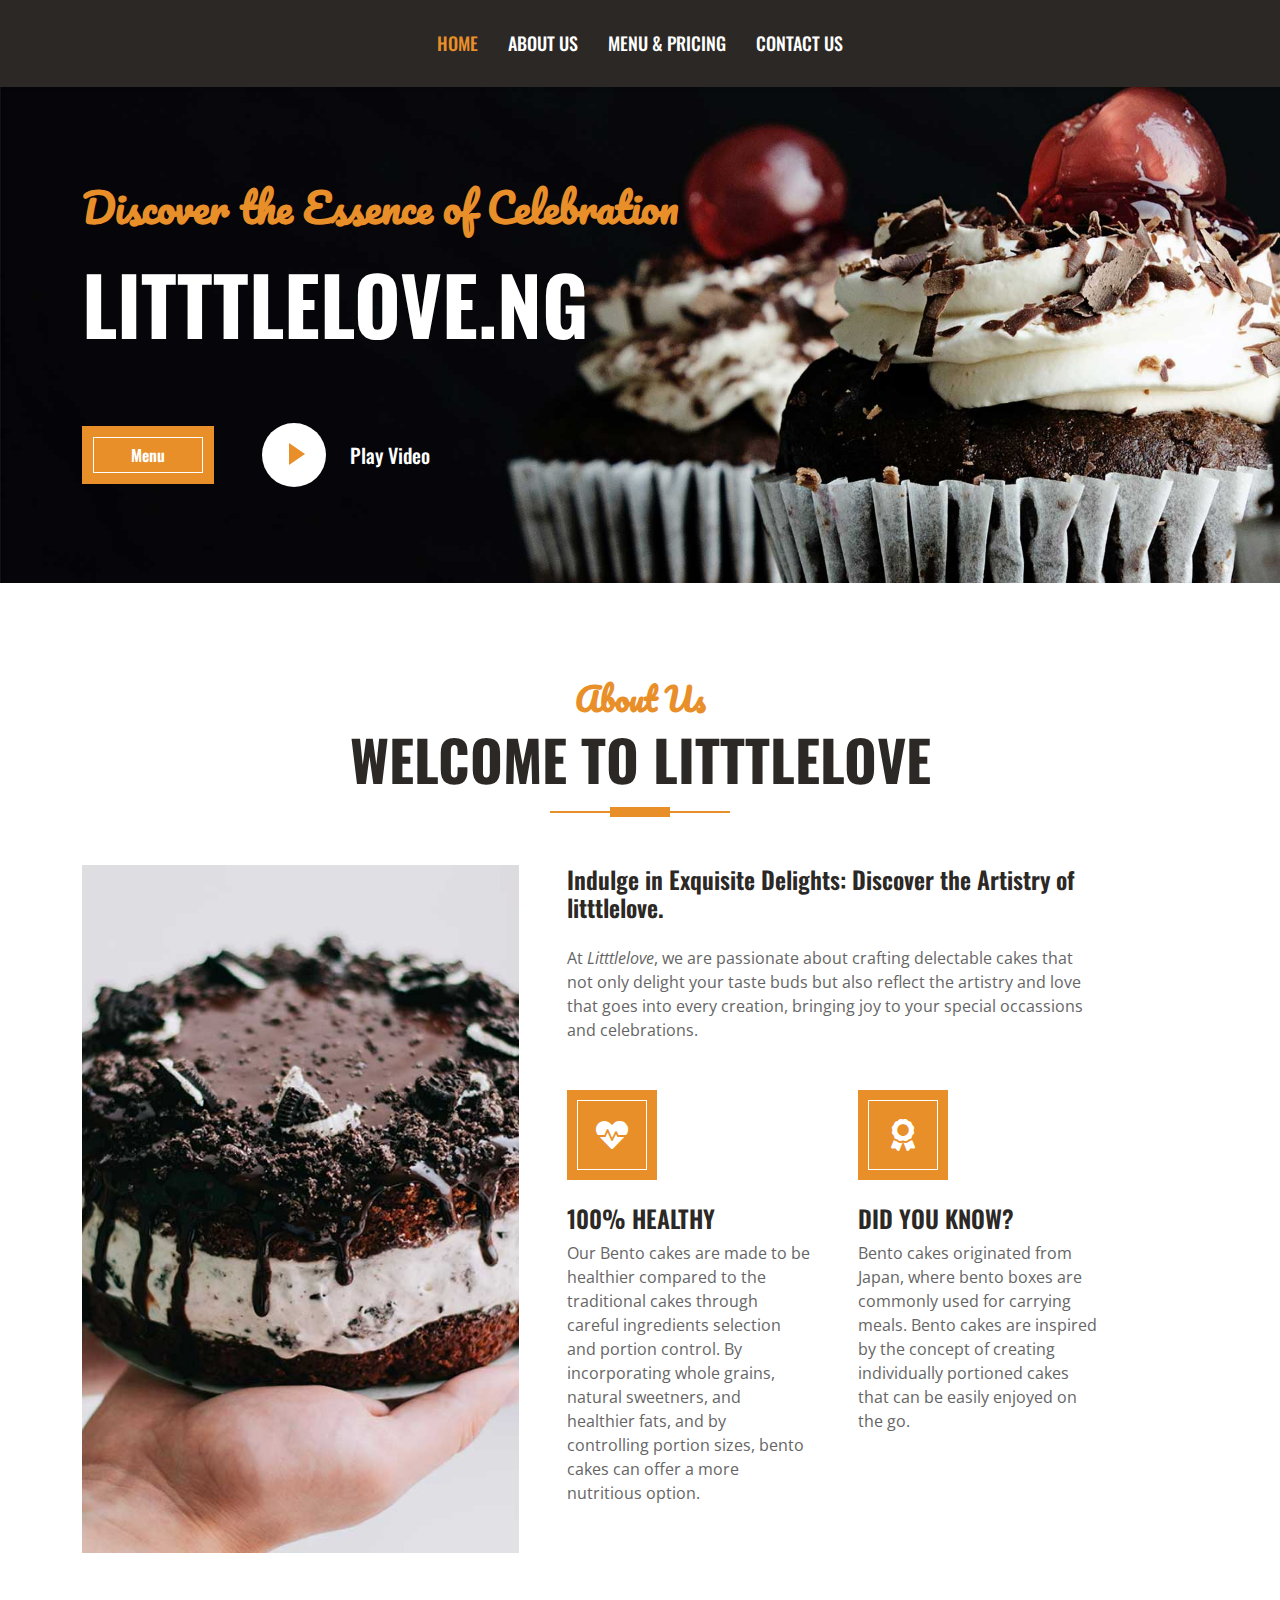
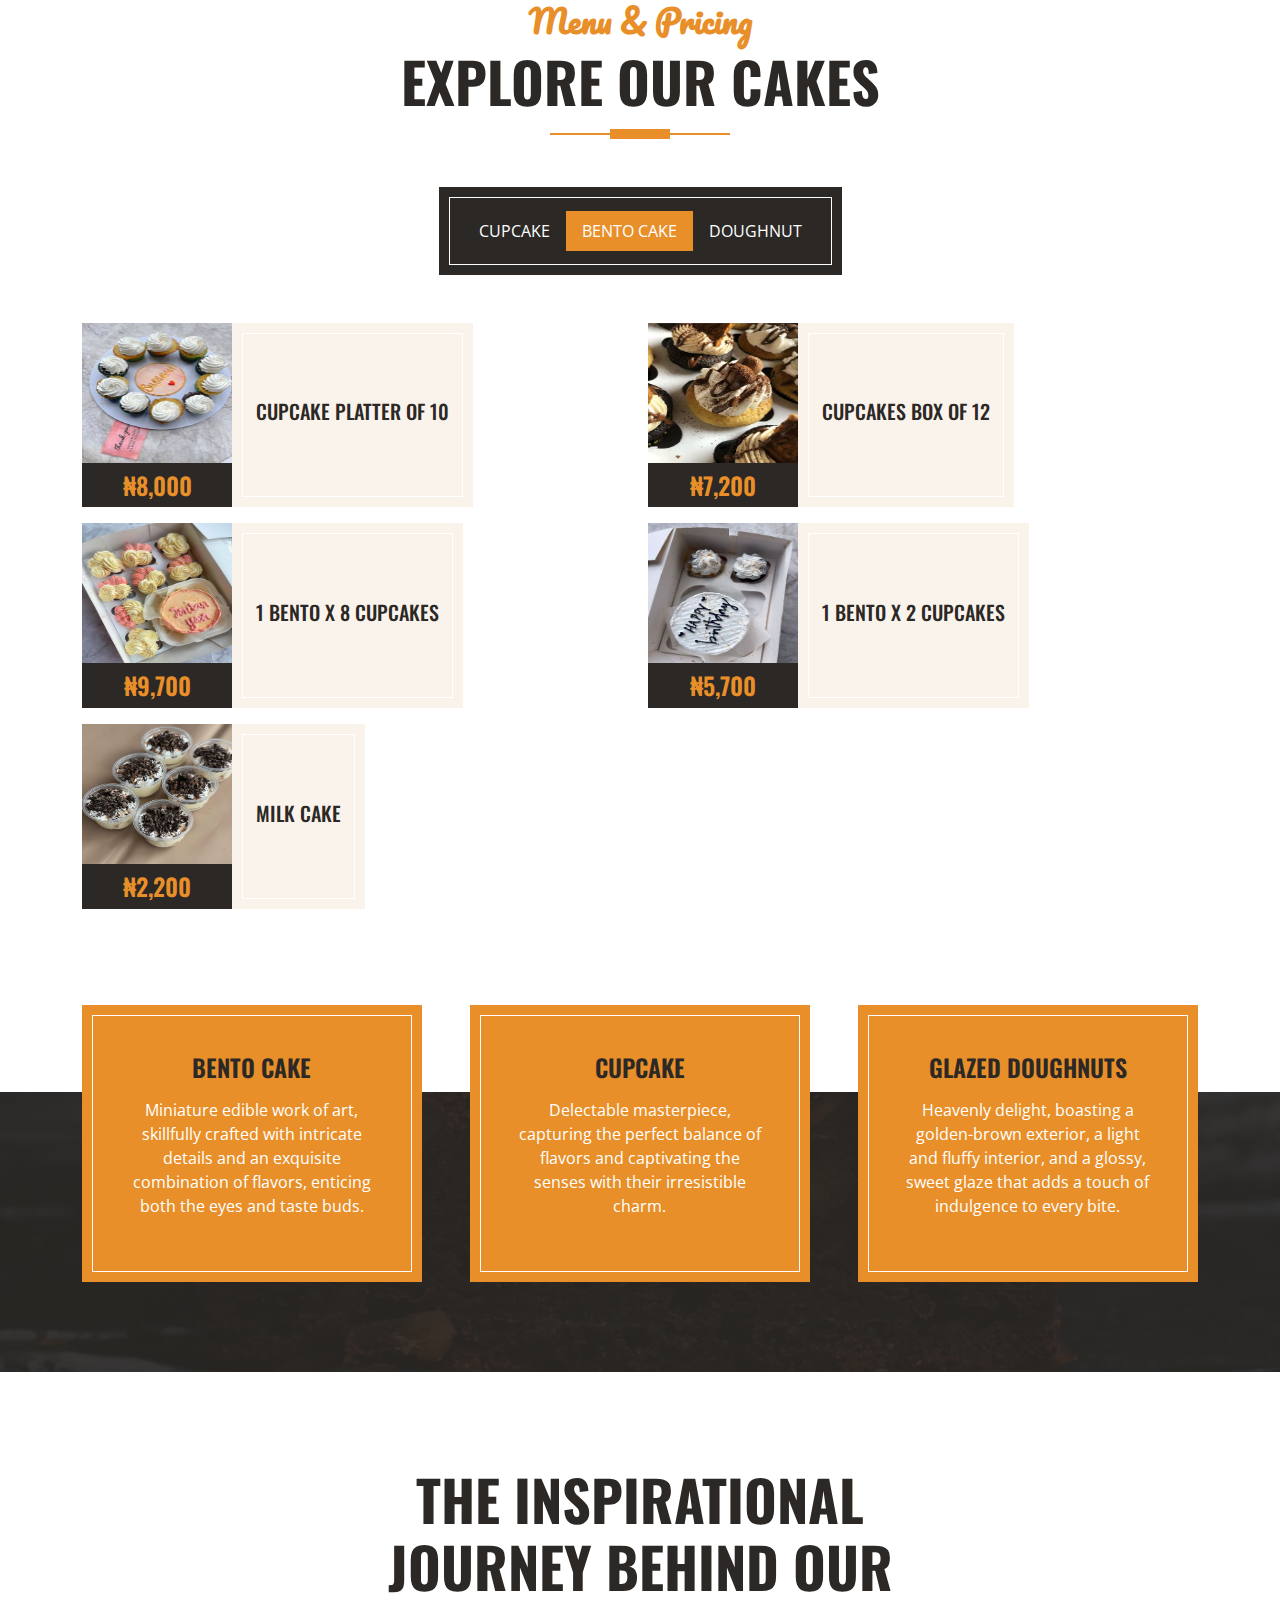
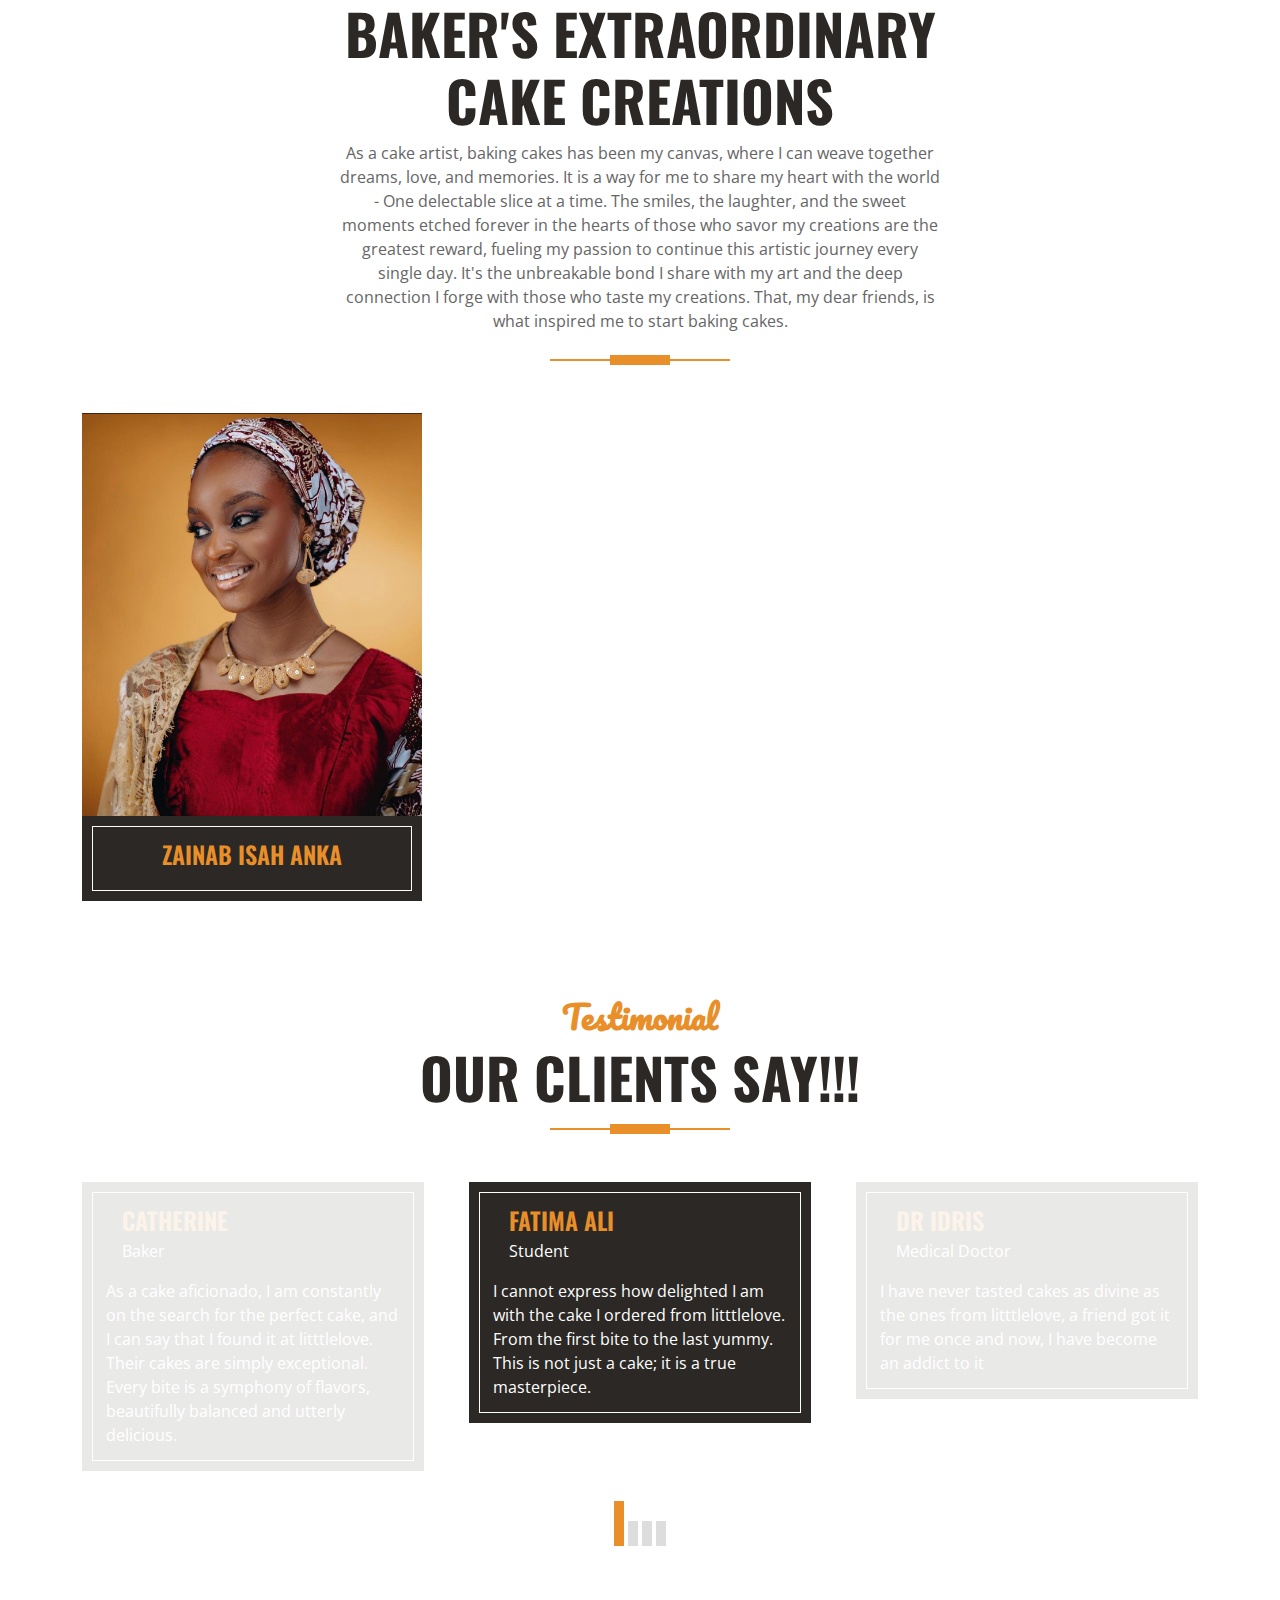
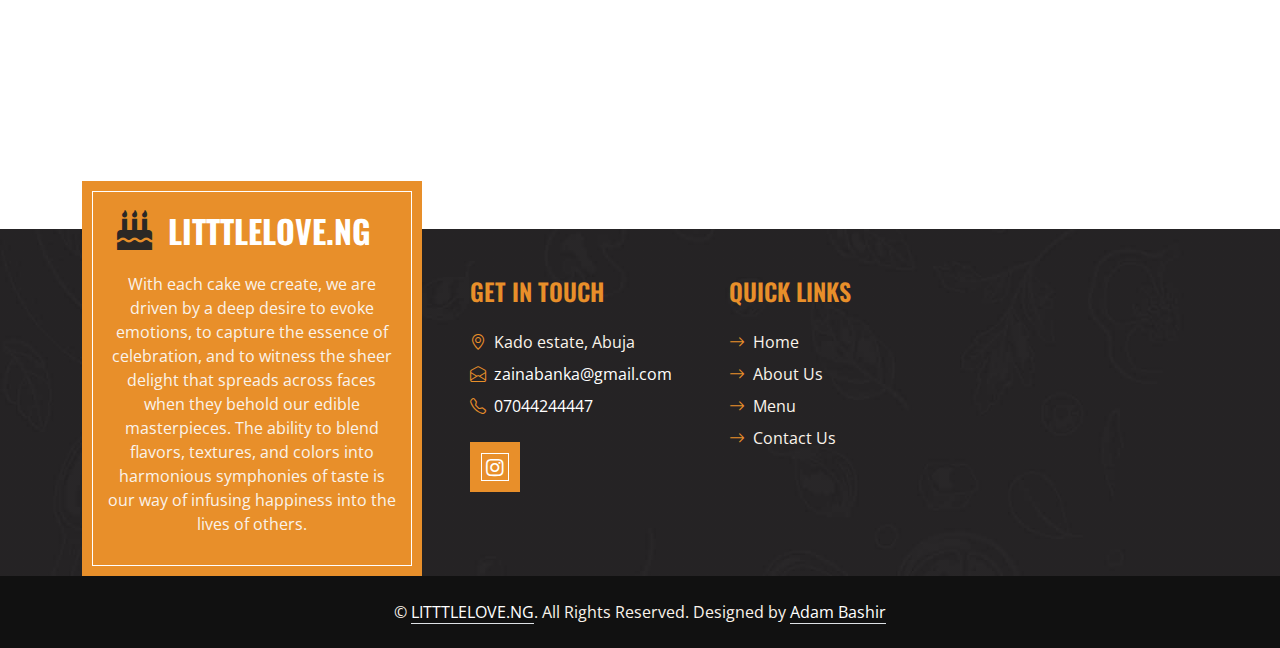
<file: index.html>
<!DOCTYPE html>
<html lang="en">

<head>
    <meta charset="utf-8">
    <title>LittleLove.ng</title>
    <meta content="width=device-width, initial-scale=1.0" name="viewport">
    <meta content="Free HTML Templates" name="keywords">
    <meta content="Free HTML Templates" name="description">

    <!-- Favicon -->
    <link href="img/icon.jpg" rel="icon">

    <!-- Google Web Fonts -->
    <link rel="preconnect" href="https://fonts.googleapis.com">
    <link rel="preconnect" href="https://fonts.gstatic.com" crossorigin>
    <link href="https://fonts.googleapis.com/css2?family=Open+Sans:wght@400;600&family=Oswald:wght@500;600;700&family=Pacifico&display=swap" rel="stylesheet"> 

    <!-- Icon Font Stylesheet -->
    <link href="https://cdnjs.cloudflare.com/ajax/libs/font-awesome/5.10.0/css/all.min.css" rel="stylesheet">
    <link href="https://cdn.jsdelivr.net/npm/bootstrap-icons@1.4.1/font/bootstrap-icons.css" rel="stylesheet">

    <!-- Libraries Stylesheet -->
    <link href="lib/owlcarousel/assets/owl.carousel.min.css" rel="stylesheet">

    <!-- Customized Bootstrap Stylesheet -->
    <link href="css/bootstrap.min.css" rel="stylesheet">

    
    <link href="css/style.css" rel="stylesheet">
</head>

<body>
    


    <!-- Navbar Start -->
    <nav class="navbar navbar-expand-lg bg-dark navbar-dark shadow-sm py-3 py-lg-0 px-3 px-lg-0">
        <a href="index.html" class="navbar-brand d-block d-lg-none">
            <h1 class="m-0 text-uppercase text-white"><i class="fa fa-birthday-cake fs-1 text-primary me-3"></i>LitttleLove.ng</h1>
        </a>
        <button class="navbar-toggler" type="button" data-bs-toggle="collapse" data-bs-target="#navbarCollapse">
            <span class="navbar-toggler-icon"></span>
        </button>
        <div class="collapse navbar-collapse" id="navbarCollapse">
            <div class="navbar-nav ms-auto mx-lg-auto py-0">
                <a href="index.html" class="nav-item nav-link active">Home</a>
                <a href="about.html" class="nav-item nav-link">About Us</a>
                <a href="menu.html" class="nav-item nav-link">Menu & Pricing</a>
                
                <a href="contact.html" class="nav-item nav-link">Contact Us</a>
            </div>
        </div>
    </nav>
    <!-- Navbar End -->


    <!-- Hero Start -->
    <div class="container-fluid bg-primary py-5 mb-5 hero-header">
        <div class="container py-5">
            <div class="row justify-content-start">
                <div class="col-lg-8 text-center text-lg-start">
                    <h1 class="font-secondary text-primary mb-4">Discover the Essence of Celebration</h1>
                    <h1 class="display-1 text-uppercase text-white mb-4">LitttleLove.ng</h1>
                    <div class="d-flex align-items-center justify-content-center justify-content-lg-start pt-5">
                        <a href="menu.html" class="btn btn-primary border-inner py-3 px-5 me-5">Menu</a>
                        <button type="button" class="btn-play" data-bs-toggle="modal"
                            data-src="https://www.instagram.com/reel/CkIsmviIHAU/" data-bs-target="#videoModal">
                            <span></span>
                        </button>
                        <h5 class="font-weight-normal text-white m-0 ms-4 d-none d-sm-block">Play Video</h5>
                    </div>
                </div>
            </div>
        </div>
    </div>
    <!-- Hero End -->


    <!-- Video Modal Start -->
    <div class="modal fade" id="videoModal" tabindex="-1" aria-labelledby="exampleModalLabel" aria-hidden="true">
        <div class="modal-dialog">
            <div class="modal-content rounded-0">
                <div class="modal-header">
                    <h5 class="modal-title" id="exampleModalLabel">Instagram Reel</h5>
                    <button type="button" class="btn-close" data-bs-dismiss="modal" aria-label="Close"></button>
                </div>
                <div class="modal-body">
                    <!-- 16:9 aspect ratio -->
                    <div class="ratio ratio-16x9">
                        <iframe class="embed-responsive-item" src="" id="video" allowfullscreen allowscriptaccess="always"
                            allow="autoplay"></iframe>
                    </div>
                </div>
            </div>
        </div>
    </div>
    <!-- Video Modal End -->


    <!-- About Start -->
    <div class="container-fluid pt-5">
        <div class="container">
            <div class="section-title position-relative text-center mx-auto mb-5 pb-3" style="max-width: 600px;">
                <h2 class="text-primary font-secondary">About Us</h2>
                <h1 class="display-4 text-uppercase">Welcome To LitttleLove</h1>
            </div>
            <div class="row gx-5">
                <div class="col-lg-5 mb-5 mb-lg-0" style="min-height: 400px;">
                    <div class="position-relative h-100">
                        <img class="position-absolute w-100 h-100" src="img/about.jpg" style="object-fit: cover;">
                    </div>
                </div>
                <div class="col-lg-6 pb-5">
                    <h4 class="mb-4">Indulge in Exquisite Delights: Discover the Artistry of litttlelove.</h4>
                    <p class="mb-5">At <i>Litttlelove</i>, we are passionate about crafting delectable cakes that not only delight your taste buds but also reflect the artistry and love that goes into every creation, bringing joy to your special occassions and celebrations.</p>
                    <div class="row g-5">
                        <div class="col-sm-6">
                            <div class="d-flex align-items-center justify-content-center bg-primary border-inner mb-4" style="width: 90px; height: 90px;">
                                <i class="fa fa-heartbeat fa-2x text-white"></i>
                            </div>
                            <h4 class="text-uppercase">100% Healthy</h4>
                            <p class="mb-0">Our Bento cakes are made to be healthier compared to the traditional cakes through careful ingredients selection and portion control. By incorporating whole grains, natural sweetners, and healthier fats, and by controlling portion sizes, bento cakes can offer a more nutritious option.</p>
                        </div>
                        <div class="col-sm-6">
                            <div class="d-flex align-items-center justify-content-center bg-primary border-inner mb-4" style="width: 90px; height: 90px;">
                                <i class="fa fa-award fa-2x text-white"></i>
                            </div>
                            <h4 class="text-uppercase">Did you know?</h4>
                            <p class="mb-0">Bento cakes originated from Japan, where bento boxes are commonly used for carrying meals. Bento cakes are inspired by the concept of creating individually portioned cakes that can be easily enjoyed on the go.</p>
                        </div>
                    </div>
                </div>
            </div>
        </div>
    </div>
    <!-- About End -->


    <!-- Facts End -->


    <!-- Products Start -->
    <div class="container-fluid about py-5">
        <div class="container">
            <div class="section-title position-relative text-center mx-auto mb-5 pb-3" style="max-width: 600px;">
                <h2 class="text-primary font-secondary">Menu & Pricing</h2>
                <h1 class="display-4 text-uppercase">Explore Our Cakes</h1>
            </div>
            <div class="tab-class text-center">
                <ul class="nav nav-pills d-inline-flex justify-content-center bg-dark text-uppercase border-inner p-4 mb-5">
                    <li class="nav-item">
                        <a class="nav-link text-white" data-bs-toggle="pill" href="#tab-1">Cupcake</a>
                    </li>
                    <li class="nav-item">
                        <a class="nav-link text-white active" data-bs-toggle="pill" href="#tab-2">Bento Cake</a>
                    </li>
                    <li class="nav-item">
                        <a class="nav-link text-white" data-bs-toggle="pill" href="#tab-3">Doughnut</a>
                    </li>
                </ul>
                <div class="tab-content">
                    <div id="tab-1" class="tab-pane fade show p-0 active">
                        <div class="row g-3">
                            <div class="col-lg-6">
                                <div class="d-flex h-100">
                                    <div class="flex-shrink-0">
                                        <img class="img-fluid" src="img/01.jpg" alt="" style="width: 150px; height: 140px;">
                                        <h4 class="bg-dark text-primary p-2 m-0">₦8,000</h4>
                                    </div>
                                    <div class="d-flex flex-column justify-content-center text-start bg-secondary border-inner px-4">
                                        <h5 class="text-uppercase">Cupcake platter of 10</h5>
                                    </div>
                                </div>
                            </div>
                            <div class="col-lg-6">
                                <div class="d-flex h-100">
                                    <div class="flex-shrink-0">
                                        <img class="img-fluid" src="img/02.jpg" alt="" style="width: 150px; height: 140px;">
                                        <h4 class="bg-dark text-primary p-2 m-0">₦7,200</h4>
                                    </div>
                                    <div class="d-flex flex-column justify-content-center text-start bg-secondary border-inner px-4">
                                        <h5 class="text-uppercase">Cupcakes box of 12</h5>
                                      </div>
                                </div>
                            </div>
                            <div class="col-lg-6">
                                <div class="d-flex h-100">
                                    <div class="flex-shrink-0">
                                        <img class="img-fluid" src="img/11.jpg" alt="" style="width: 150px; height: 140px;">
                                        <h4 class="bg-dark text-primary p-2 m-0">₦9,700</h4>
                                    </div>
                                    <div class="d-flex flex-column justify-content-center text-start bg-secondary border-inner px-4">
                                        <h5 class="text-uppercase">1 bento x 8 cupcakes</h5>
                                     </div>
                                </div>
                            </div>
                            <div class="col-lg-6">
                                <div class="d-flex h-100">
                                    <div class="flex-shrink-0">
                                        <img class="img-fluid" src="img/12.jpg" alt="" style="width: 150px; height: 140px;">
                                        <h4 class="bg-dark text-primary p-2 m-0">₦5,700</h4>
                                    </div>
                                    <div class="d-flex flex-column justify-content-center text-start bg-secondary border-inner px-4">
                                        <h5 class="text-uppercase">1 bento x 2 cupcakes</h5>
                                     </div>
                                </div>
                            </div>
                            <div class="col-lg-6">
                                <div class="d-flex h-100">
                                    <div class="flex-shrink-0">
                                        <img class="img-fluid" src="img/14.jpg" alt="" style="width: 150px; height: 140px;">
                                        <h4 class="bg-dark text-primary p-2 m-0">₦2,200</h4>
                                    </div>
                                    <div class="d-flex flex-column justify-content-center text-start bg-secondary border-inner px-4">
                                        <h5 class="text-uppercase">Milk cake</h5>
                                     </div>
                                </div>
                            </div>
                            
                        </div>
                    </div>
                    <div id="tab-2" class="tab-pane fade show p-0">
                        <div class="row g-3">
                            <div class="col-lg-6">
                                <div class="d-flex h-100">
                                    <div class="flex-shrink-0">
                                        <img class="img-fluid" src="img/03.jpg" alt="" style="width: 150px; height: 140px;">
                                        <h4 class="bg-dark text-primary p-2 m-0">₦4,000</h4>
                                    </div>
                                    <div class="d-flex flex-column justify-content-center text-start bg-secondary border-inner px-4">
                                        <h5 class="text-uppercase">Mini slices</h5>
                                     </div>
                                </div>
                            </div>
                            <div class="col-lg-6">
                                <div class="d-flex h-100">
                                    <div class="flex-shrink-0">
                                        <img class="img-fluid" src="img/04.jpg" alt="" style="width: 150px; height: 140px;">
                                        <h4 class="bg-dark text-primary p-2 m-0">₦12,000</h4>
                                    </div>
                                    <div class="d-flex flex-column justify-content-center text-start bg-secondary border-inner px-4">
                                        <h5 class="text-uppercase">Duo bento cake x Cake topper</h5>
                                     </div>
                                </div>
                            </div>
                            <div class="col-lg-6">
                                <div class="d-flex h-100">
                                    <div class="flex-shrink-0">
                                        <img class="img-fluid" src="img/05.jpg" alt="" style="width: 150px; height: 140px;">
                                        <h4 class="bg-dark text-primary p-2 m-0">₦4,500</h4>
                                    </div>
                                    <div class="d-flex flex-column justify-content-center text-start bg-secondary border-inner px-4">
                                        <h5 class="text-uppercase">Large geo heart cakesicle</h5>
                                     </div>
                                </div>
                            </div>
                            <div class="col-lg-6">
                                <div class="d-flex h-100">
                                    <div class="flex-shrink-0">
                                        <img class="img-fluid" src="img/06.jpg" alt="" style="width: 150px; height: 140px;">
                                        <h4 class="bg-dark text-primary p-2 m-0">₦1,200</h4>
                                    </div>
                                    <div class="d-flex flex-column justify-content-center text-start bg-secondary border-inner px-4">
                                        <h5 class="text-uppercase">Cake pops</h5>
                                     </div>
                                </div>
                            </div>
                            <div class="col-lg-6">
                                <div class="d-flex h-100">
                                    <div class="flex-shrink-0">
                                        <img class="img-fluid" src="img/07.jpg" alt="" style="width: 150px; height: 140px;">
                                        <h4 class="bg-dark text-primary p-2 m-0">₦1,000</h4>
                                    </div>
                                    <div class="d-flex flex-column justify-content-center text-start bg-secondary border-inner px-4">
                                        <h5 class="text-uppercase">Small Geo heart cakesicle</h5>
                                     </div>
                                </div>
                            </div>
                            <div class="col-lg-6">
                                <div class="d-flex h-100">
                                    <div class="flex-shrink-0">
                                        <img class="img-fluid" src="img/09.jpg" alt="" style="width: 150px; height: 140px;">
                                        <h4 class="bg-dark text-primary p-2 m-0">₦9,000</h4>
                                    </div>
                                    <div class="d-flex flex-column justify-content-center text-start bg-secondary border-inner px-4">
                                        <h5 class="text-uppercase">Bento Cake Duo box</h5>
                                     </div>
                                </div>
                            </div>
                            <div class="col-lg-6">
                                <div class="d-flex h-100">
                                    <div class="flex-shrink-0">
                                        <img class="img-fluid" src="img/10.jpg" alt="" style="width: 150px; height: 140px;">
                                        <h4 class="bg-dark text-primary p-2 m-0">₦4,500</h4>
                                    </div>
                                    <div class="d-flex flex-column justify-content-center text-start bg-secondary border-inner px-4">
                                        <h5 class="text-uppercase">Bento cake</h5>
                                     </div>
                                </div>
                            </div>
                        </div>
                    </div>
                    <div id="tab-3" class="tab-pane fade show p-0">
                        <div class="row g-3">
                            <div class="col-lg-6">
                                <div class="d-flex h-100">
                                    <div class="flex-shrink-0">
                                        <img class="img-fluid" src="img/08.jpg" alt="" style="width: 150px; height: 140px;">
                                        <h4 class="bg-dark text-primary p-2 m-0">₦5,100</h4>
                                    </div>
                                    <div class="d-flex flex-column justify-content-center text-start bg-secondary border-inner px-4">
                                        <h5 class="text-uppercase">Box of 6 filled and glazed doughnuts</h5>
                                     </div>
                                </div>
                            </div>
                            <div class="col-lg-6">
                                <div class="d-flex h-100">
                                    <div class="flex-shrink-0">
                                        <img class="img-fluid" src="img/13.jpg" alt="" style="width: 150px; height: 140px;">
                                        <h4 class="bg-dark text-primary p-2 m-0">₦3,400</h4>
                                    </div>
                                    <div class="d-flex flex-column justify-content-center text-start bg-secondary border-inner px-4">
                                        <h5 class="text-uppercase">Box of 4 filled/glazed doughnuts</h5>
                                     </div>
                                </div>
                            </div>
                        </div>
                    </div>
                </div>
            </div>
        </div>
    </div>
    <!-- Products End -->


    <!-- Service Start -->
    <div class="container-fluid service position-relative px-5 mt-5" style="margin-bottom: 135px;">
        <div class="container">
            <div class="row g-5">
                <div class="col-lg-4 col-md-6">
                    <div class="bg-primary border-inner text-center text-white p-5">
                        <h4 class="text-uppercase mb-3">Bento cake</h4>
                        <p>Miniature edible work of art, skillfully crafted with intricate details and an exquisite combination of flavors, enticing both the eyes and taste buds.</p>
                    </div>
                </div>
                <div class="col-lg-4 col-md-6">
                    <div class="bg-primary border-inner text-center text-white p-5">
                        <h4 class="text-uppercase mb-3">Cupcake</h4>
                        <p>Delectable masterpiece, capturing the perfect balance of flavors and captivating the senses with their irresistible charm.</p>
                    </div>
                </div>
                <div class="col-lg-4 col-md-6">
                    <div class="bg-primary border-inner text-center text-white p-5">
                        <h4 class="text-uppercase mb-3">Glazed Doughnuts</h4>
                        <p>Heavenly delight, boasting a golden-brown exterior, a light and fluffy interior, and a glossy, sweet glaze that adds a touch of indulgence to every bite.</p>
                    </div>
                </div>
            </div>
        </div>
    </div>
    <!-- Service Start -->


    <!-- Team Start -->
    <div class="container-fluid py-5">
        <div class="container">
            <div class="section-title position-relative text-center mx-auto mb-5 pb-3" style="max-width: 600px;">
                <h1 class="display-4 text-uppercase">The Inspirational Journey Behind Our Baker's Extraordinary Cake Creations</h1>
                <p>As a cake artist, baking cakes has been my canvas, where I can weave together dreams, love, and memories. It is a way for me to share my heart with the world - One delectable slice at a time.
                The smiles, the laughter, and the sweet moments etched forever in the hearts of those who savor my creations are the greatest reward, fueling my passion to continue this artistic journey every single day.
                It's the unbreakable bond I share with my art and the deep connection I forge with those who taste my creations. That, my dear friends, is what inspired me to start baking cakes. 
                </p>
            </div>
            <div class="row g-5">
                <div class="col-lg-4 col-md-6">
                    <div class="team-item">
                        <div class="position-relative overflow-hidden">
                            <img class="img-fluid w-100" src="img/zay_.ia.jpeg" alt="">
                            <div class="team-overlay w-100 h-100 position-absolute top-50 start-50 translate-middle d-flex align-items-center justify-content-center">
                                <div class="d-flex align-items-center justify-content-start">
                                    <a class="btn btn-lg btn-primary btn-lg-square border-inner rounded-0 mx-1" href="https://www.instagram.com/zay_.ia/"><i class="fab fa-instagram fw-normal"></i></a>
                                </div>
                            </div>
                        </div>
                        <div class="bg-dark border-inner text-center p-4">
                            <h4 class="text-uppercase text-primary">Zainab Isah Anka</h4>
                        </div>
                    </div>
                </div>
            </div>
        </div>
    </div>
    <!-- Team End -->


    <!-- Testimonial Start -->
    <div class="container-fluid py-5">
        <div class="container">
            <div class="section-title position-relative text-center mx-auto mb-5 pb-3" style="max-width: 600px;">
                <h2 class="text-primary font-secondary">Testimonial</h2>
                <h1 class="display-4 text-uppercase">Our Clients Say!!!</h1>
            </div>
            <div class="owl-carousel testimonial-carousel">
                <div class="testimonial-item bg-dark text-white border-inner p-4">
                    <div class="d-flex align-items-center mb-3">
                        <div class="ps-3">
                            <h4 class="text-primary text-uppercase mb-1">Fatima Ali</h4>
                            <span>Student</span>
                        </div>
                    </div>
                    <p class="mb-0">I cannot express how delighted I am with the cake I ordered from litttlelove. From the first bite to the last yummy.
                        This is not just a cake; it is a true masterpiece.
                    </p>
                </div>
                <div class="testimonial-item bg-dark text-white border-inner p-4">
                    <div class="d-flex align-items-center mb-3">
                        <div class="ps-3">
                            <h4 class="text-primary text-uppercase mb-1">Dr Idris</h4>
                            <span>Medical Doctor</span>
                        </div>
                    </div>
                    <p class="mb-0">I have never tasted cakes as divine as the ones from litttlelove, a friend got it for me once and now, I have become an addict to it
                    </p>
                </div>
                <div class="testimonial-item bg-dark text-white border-inner p-4">
                    <div class="d-flex align-items-center mb-3">
                        <div class="ps-3">
                            <h4 class="text-primary text-uppercase mb-1">Sadiya</h4>
                            <span>Housewife</span>
                        </div>
                    </div>
                    <p class="mb-0">What I love most about littlelove's cakes is the attention to detail, the design was impeccable, and the moistness of the cake was beyond compare.
                    Believe me mothers when I say this is the best place to buy cakes for your kids. 
                    </p>
                </div>
                <div class="testimonial-item bg-dark text-white border-inner p-4">
                    <div class="d-flex align-items-center mb-3">
                        <div class="ps-3">
                            <h4 class="text-primary text-uppercase mb-1">Catherine</h4>
                            <span>Baker</span>
                        </div>
                    </div>
                    <p class="mb-0">As a cake aficionado, I am constantly on the search for the perfect cake, and I can say that I found it at litttlelove. 
                    Their cakes are simply exceptional. Every bite is a symphony of flavors, beautifully balanced and utterly delicious.
                    </p>
                </div>
            </div>
        </div>
    </div>
    <!-- Testimonial End -->
    

    <!-- Footer Start -->
    <div class="container-fluid bg-dark bg-img text-secondary" style="margin-top: 235px">
        <div class="container">
            <div class="row gx-5">
                <div class="col-lg-4 col-md-6 mt-lg-n5">
                    <div class="d-flex flex-column align-items-center justify-content-center text-center h-100 bg-primary border-inner p-4">
                        <a href="index.html" class="navbar-brand">
                            <h2 class="m-0 text-uppercase text-white"><i class="fa fa-birthday-cake fs-1 text-dark me-3"></i>LitttleLove.ng</h2>
                        </a>
                        <p class="mt-3">With each cake we create, we are driven by a deep desire to evoke emotions, to capture the essence of celebration, and to witness the sheer delight that spreads across faces when they behold our edible masterpieces.
                            The ability to blend flavors, textures, and colors into harmonious symphonies of taste is our way of infusing happiness into the lives of others.</p>
                    </div>
                </div>
                <div class="col-lg-8 col-md-6">
                    <div class="row gx-5">
                        <div class="col-lg-4 col-md-12 pt-5 mb-5">
                           <h4 class="text-primary text-uppercase mb-4">Get In Touch</h4>
                            <div class="d-flex mb-2">
                                <i class="bi bi-geo-alt text-primary me-2"></i>
                                <p class="mb-0">Kado estate, Abuja</p>
                            </div>
                            <div class="d-flex mb-2">
                                <i class="bi bi-envelope-open text-primary me-2"></i>
                                <p class="mb-0"><a href="mailto:zainabanka8@gmail.com">zainabanka@gmail.com</a></p>
                            </div>
                            <div class="d-flex mb-2">
                                <i class="bi bi-telephone text-primary me-2"></i>
                                <p class="mb-0"><a href="tel:07081874774">07044244447</a></p>
                            </div>
                            <div class="d-flex mt-4">
<a class="btn btn-lg btn-primary btn-lg-square border-inner rounded-0 me-2" href="https://www.instagram.com/litttlelove.ng/"><i class="fab fa-instagram fw-normal"></i></a>
                            </div>
                        </div>
                        <div class="col-lg-4 col-md-12 pt-0 pt-lg-5 mb-5">
                            <h4 class="text-primary text-uppercase mb-4">Quick Links</h4>
                            <div class="d-flex flex-column justify-content-start">
                                <a class="text-secondary mb-2" href="index.html"><i class="bi bi-arrow-right text-primary me-2"></i>Home</a>
                                <a class="text-secondary mb-2" href="about.html"><i class="bi bi-arrow-right text-primary me-2"></i>About Us</a>
                                <a class="text-secondary mb-2" href="menu.html"><i class="bi bi-arrow-right text-primary me-2"></i>Menu</a>
                                <a class="text-secondary" href="contact.html"><i class="bi bi-arrow-right text-primary me-2"></i>Contact Us</a>
                            </div>
                        </div>
                        
                    </div>
                </div>
            </div>
        </div>
    </div>
    <div class="container-fluid text-secondary py-4" style="background: #111111;">
        <div class="container text-center">
            <p class="mb-0">&copy; <a class="text-white border-bottom" href="index.html">LITTTLELOVE.NG</a>. All Rights Reserved. 
			
			Designed by <a class="text-white border-bottom" href="https://github.com/adambash1">Adam Bashir</a></p>
        </div>
    </div>
    <!-- Footer End -->


    <!-- Back to Top -->
    <a href="#" class="btn btn-primary border-inner py-3 fs-4 back-to-top"><i class="bi bi-arrow-up"></i></a>


    <!-- JavaScript Libraries -->
    <script src="https://code.jquery.com/jquery-3.4.1.min.js"></script>
    <script src="https://cdn.jsdelivr.net/npm/bootstrap@5.0.0/dist/js/bootstrap.bundle.min.js"></script>
    <script src="lib/easing/easing.min.js"></script>
    <script src="lib/waypoints/waypoints.min.js"></script>
    <script src="lib/counterup/counterup.min.js"></script>
    <script src="lib/owlcarousel/owl.carousel.min.js"></script>

    <!-- Template Javascript -->
    <script src="js/main.js"></script>
</body>

</html>
</file>
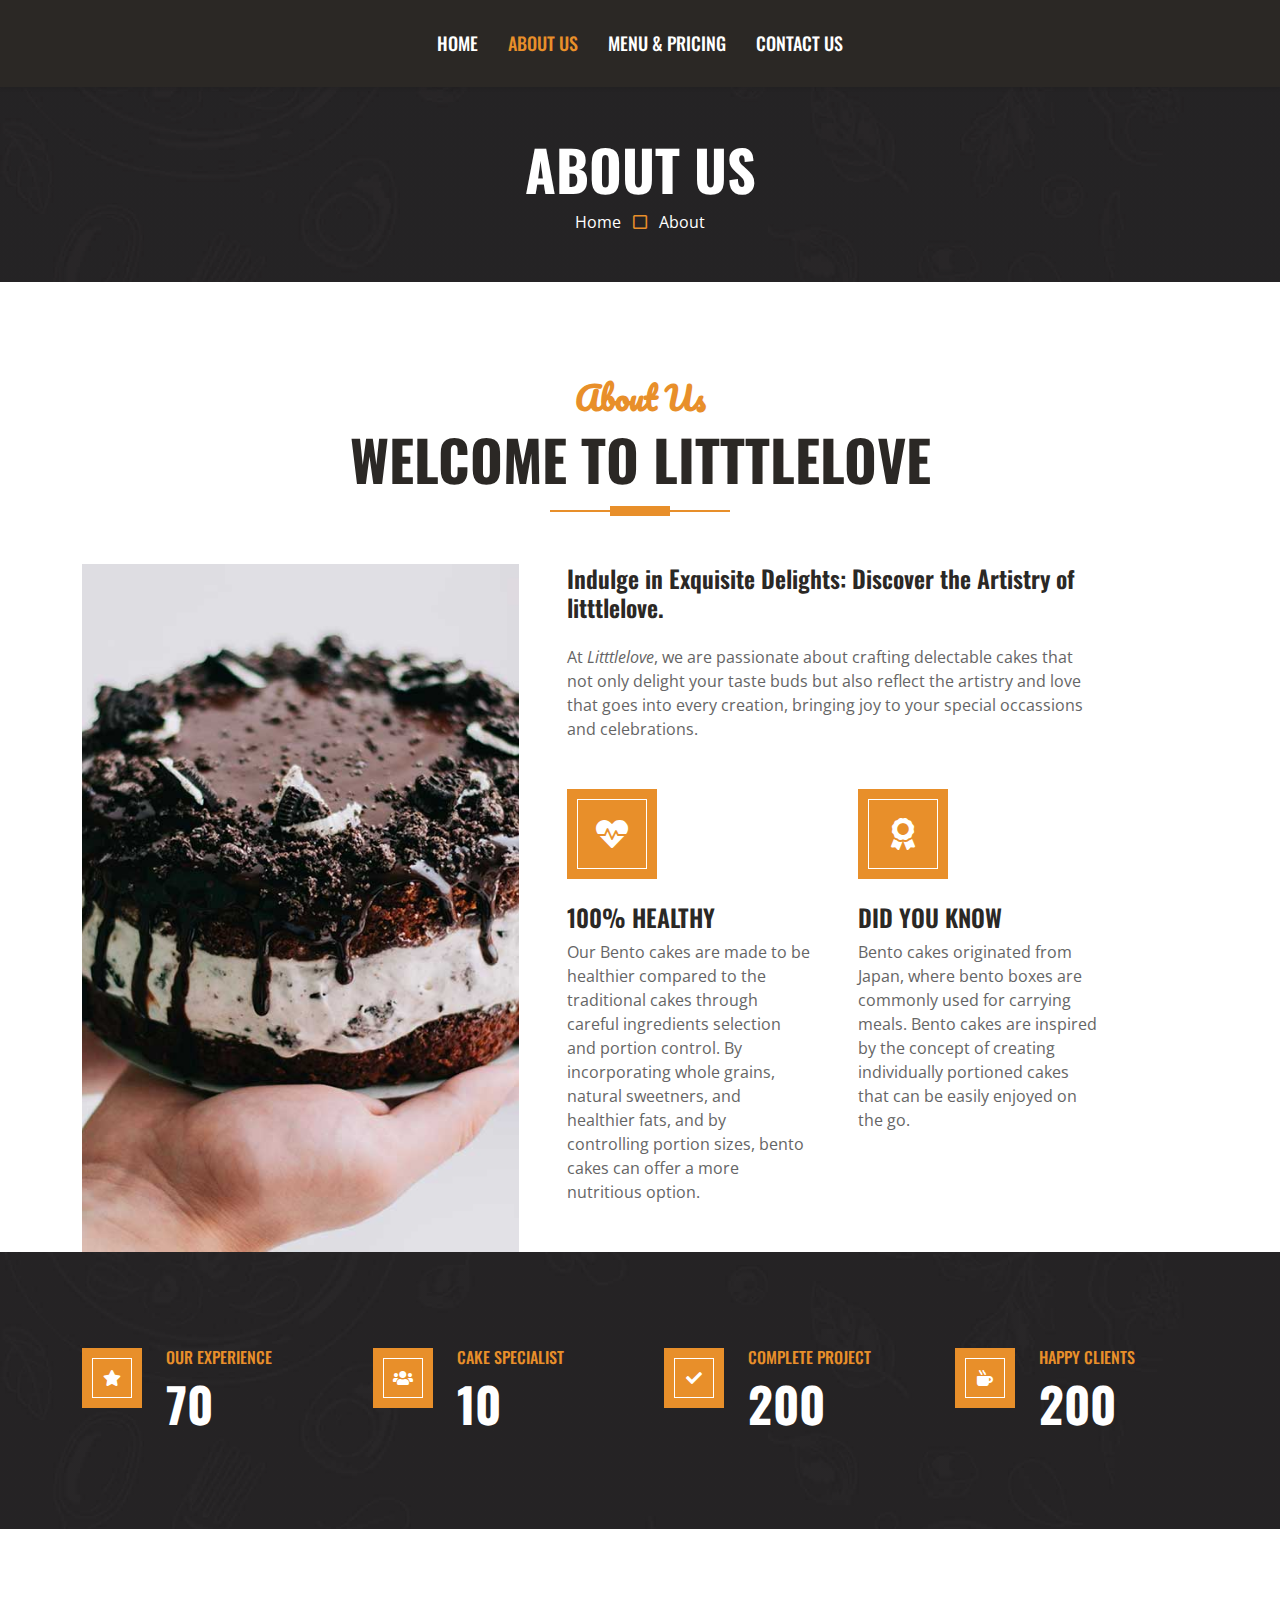
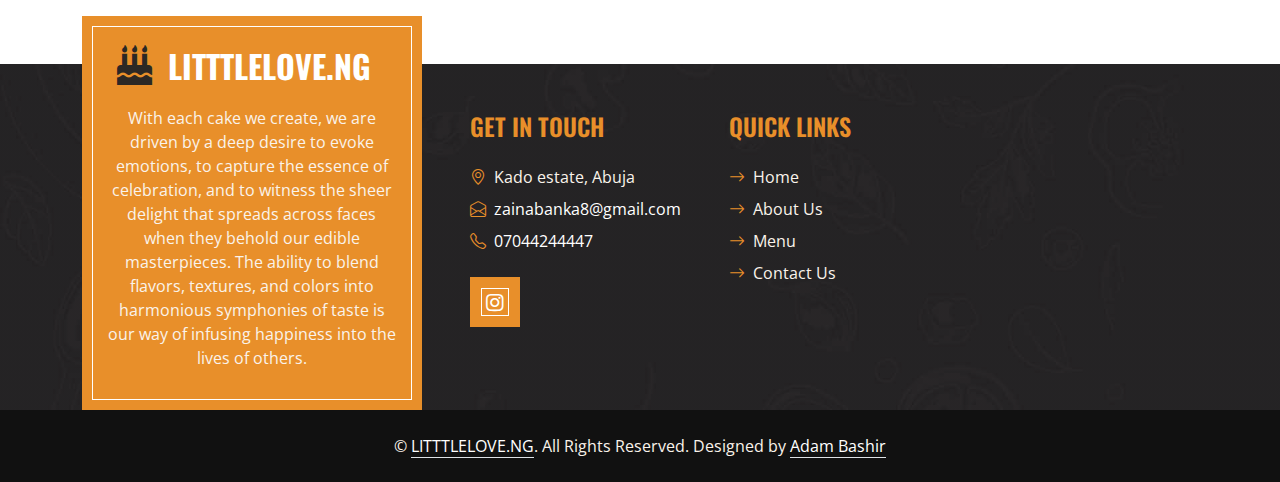
<file: about.html>
<!DOCTYPE html>
<html lang="en">

<head>
    <meta charset="utf-8">
    <title>LitttleLove.ng</title>
    <meta content="width=device-width, initial-scale=1.0" name="viewport">
    <meta content="Free HTML Templates" name="keywords">
    <meta content="Free HTML Templates" name="description">

    <!-- Favicon -->
    <link href="img/icon.jpg" rel="icon">

    <!-- Google Web Fonts -->
    <link rel="preconnect" href="https://fonts.googleapis.com">
    <link rel="preconnect" href="https://fonts.gstatic.com" crossorigin>
    <link href="https://fonts.googleapis.com/css2?family=Open+Sans:wght@400;600&family=Oswald:wght@500;600;700&family=Pacifico&display=swap" rel="stylesheet"> 

    <!-- Icon Font Stylesheet -->
    <link href="https://cdnjs.cloudflare.com/ajax/libs/font-awesome/5.10.0/css/all.min.css" rel="stylesheet">
    <link href="https://cdn.jsdelivr.net/npm/bootstrap-icons@1.4.1/font/bootstrap-icons.css" rel="stylesheet">

    <!-- Libraries Stylesheet -->
    <link href="lib/owlcarousel/assets/owl.carousel.min.css" rel="stylesheet">

    <!-- Customized Bootstrap Stylesheet -->
    <link href="css/bootstrap.min.css" rel="stylesheet">

    
    <link href="css/style.css" rel="stylesheet">
</head>

<body>
    


    <!-- Navbar Start -->
    <nav class="navbar navbar-expand-lg bg-dark navbar-dark shadow-sm py-3 py-lg-0 px-3 px-lg-0">
        <a href="index.html" class="navbar-brand d-block d-lg-none">
            <h1 class="m-0 text-uppercase text-white"><i class="fa fa-birthday-cake fs-1 text-primary me-3"></i>LitttleLove</h1>
        </a>
        <button class="navbar-toggler" type="button" data-bs-toggle="collapse" data-bs-target="#navbarCollapse">
            <span class="navbar-toggler-icon"></span>
        </button>
        <div class="collapse navbar-collapse" id="navbarCollapse">
            <div class="navbar-nav ms-auto mx-lg-auto py-0">
                <a href="index.html" class="nav-item nav-link">Home</a>
                <a href="about.html" class="nav-item nav-link active">About Us</a>
                <a href="menu.html" class="nav-item nav-link">Menu & Pricing</a>
                
                <a href="contact.html" class="nav-item nav-link">Contact Us</a>
            </div>
        </div>
    </nav>
    <!-- Navbar End -->


    <!-- Page Header Start -->
    <div class="container-fluid bg-dark bg-img p-5 mb-5">
        <div class="row">
            <div class="col-12 text-center">
                <h1 class="display-4 text-uppercase text-white">About Us</h1>
                <a href="">Home</a>
                <i class="far fa-square text-primary px-2"></i>
                <a href="">About</a>
            </div>
        </div>
    </div>
    <!-- Page Header End -->


    <!-- About Start -->
    <div class="container-fluid pt-5">
        <div class="container">
            <div class="section-title position-relative text-center mx-auto mb-5 pb-3" style="max-width: 600px;">
                <h2 class="text-primary font-secondary">About Us</h2>
                <h1 class="display-4 text-uppercase">Welcome To LitttleLove</h1>
            </div>
            <div class="row gx-5">
                <div class="col-lg-5 mb-5 mb-lg-0" style="min-height: 400px;">
                    <div class="position-relative h-100">
                        <img class="position-absolute w-100 h-100" src="img/about.jpg" style="object-fit: cover;">
                    </div>
                </div>
                <div class="col-lg-6 pb-5">
                    <h4 class="mb-4">Indulge in Exquisite Delights: Discover the Artistry of litttlelove.</h4>
                    <p class="mb-5">At <i>Litttlelove</i>, we are passionate about crafting delectable cakes that not only delight your taste buds but also reflect the artistry and love that goes into every creation, bringing joy to your special occassions and celebrations.</p>
                    <div class="row g-5">
                        <div class="col-sm-6">
                            <div class="d-flex align-items-center justify-content-center bg-primary border-inner mb-4" style="width: 90px; height: 90px;">
                                <i class="fa fa-heartbeat fa-2x text-white"></i>
                            </div>
                            <h4 class="text-uppercase">100% Healthy</h4>
                            <p class="mb-0">Our Bento cakes are made to be healthier compared to the traditional cakes through careful ingredients selection and portion control. By incorporating whole grains, natural sweetners, and healthier fats, and by controlling portion sizes, bento cakes can offer a more nutritious option.</p>
                        </div>
                        <div class="col-sm-6">
                            <div class="d-flex align-items-center justify-content-center bg-primary border-inner mb-4" style="width: 90px; height: 90px;">
                                <i class="fa fa-award fa-2x text-white"></i>
                            </div>
                            <h4 class="text-uppercase">Did you know</h4>
                            <p class="mb-0">Bento cakes originated from Japan, where bento boxes are commonly used for carrying meals. Bento cakes are inspired by the concept of creating individually portioned cakes that can be easily enjoyed on the go.</p>
                        </div>
                    </div>
                </div>
            </div>
        </div>
    </div>
    <!-- About End -->


    <!-- Facts Start -->
    <div class="container-fluid bg-img py-5 mb-5">
        <div class="container py-5">
            <div class="row gx-5 gy-4">
                <div class="col-lg-3 col-md-6">
                    <div class="d-flex">
                        <div class="bg-primary border-inner d-flex align-items-center justify-content-center mb-3" style="width: 60px; height: 60px;">
                            <i class="fa fa-star text-white"></i>
                        </div>
                        <div class="ps-4">
                            <h6 class="text-primary text-uppercase">Our Experience</h6>
                            <h1 class="display-5 text-white mb-0" data-toggle="counter-up">70</h1>
                        </div>
                    </div>
                </div>
                <div class="col-lg-3 col-md-6">
                    <div class="d-flex">
                        <div class="bg-primary border-inner d-flex align-items-center justify-content-center mb-3" style="width: 60px; height: 60px;">
                            <i class="fa fa-users text-white"></i>
                        </div>
                        <div class="ps-4">
                            <h6 class="text-primary text-uppercase">Cake Specialist</h6>
                            <h1 class="display-5 text-white mb-0" data-toggle="counter-up">10</h1>
                        </div>
                    </div>
                </div>
                <div class="col-lg-3 col-md-6">
                    <div class="d-flex">
                        <div class="bg-primary border-inner d-flex align-items-center justify-content-center mb-3" style="width: 60px; height: 60px;">
                            <i class="fa fa-check text-white"></i>
                        </div>
                        <div class="ps-4">
                            <h6 class="text-primary text-uppercase">Complete Project</h6>
                            <h1 class="display-5 text-white mb-0" data-toggle="counter-up">200</h1>
                        </div>
                    </div>
                </div>
                <div class="col-lg-3 col-md-6">
                    <div class="d-flex">
                        <div class="bg-primary border-inner d-flex align-items-center justify-content-center mb-3" style="width: 60px; height: 60px;">
                            <i class="fa fa-mug-hot text-white"></i>
                        </div>
                        <div class="ps-4">
                            <h6 class="text-primary text-uppercase">Happy Clients</h6>
                            <h1 class="display-5 text-white mb-0" data-toggle="counter-up">200</h1>
                        </div>
                    </div>
                </div>
            </div>
        </div>
    </div>
    <!-- Facts End -->


    <!-- Footer Start -->
    <div class="container-fluid bg-dark bg-img text-secondary" style="margin-top: 135px">
        <div class="container">
            <div class="row gx-5">
                <div class="col-lg-4 col-md-6 mt-lg-n5">
                    <div class="d-flex flex-column align-items-center justify-content-center text-center h-100 bg-primary border-inner p-4">
                        <a href="index.html" class="navbar-brand">
                            <h2 class="m-0 text-uppercase text-white"><i class="fa fa-birthday-cake fs-1 text-dark me-3"></i>LitttleLove.ng</h2>
                        </a>
                        <p class="mt-3">With each cake we create, we are driven by a deep desire to evoke emotions, to capture the essence of celebration, and to witness the sheer delight that spreads across faces when they behold our edible masterpieces.
                            The ability to blend flavors, textures, and colors into harmonious symphonies of taste is our way of infusing happiness into the lives of others. </p>
                    </div>
                </div>
                <div class="col-lg-8 col-md-6">
                    <div class="row gx-5">
                        <div class="col-lg-4 col-md-12 pt-5 mb-5">
                           <h4 class="text-primary text-uppercase mb-4">Get In Touch</h4>
                            <div class="d-flex mb-2">
                                <i class="bi bi-geo-alt text-primary me-2"></i>
                                <p class="mb-0">Kado estate, Abuja</p>
                            </div>
                            <div class="d-flex mb-2">
                                <i class="bi bi-envelope-open text-primary me-2"></i>
                                <p class="mb-0"><a href="mailto:zainabanka8@gmail.com">zainabanka8@gmail.com</a></p>
                            </div>
                            <div class="d-flex mb-2">
                                <i class="bi bi-telephone text-primary me-2"></i>
                                <p class="mb-0"><a href="tel:07081874774">07044244447</a></p>
                            </div>
                            <div class="d-flex mt-4">
<a class="btn btn-lg btn-primary btn-lg-square border-inner rounded-0 me-2" href="https://www.instagram.com/litttlelove.ng/"><i class="fab fa-instagram fw-normal"></i></a>
                            </div>
                        </div>
                        <div class="col-lg-4 col-md-12 pt-0 pt-lg-5 mb-5">
                            <h4 class="text-primary text-uppercase mb-4">Quick Links</h4>
                            <div class="d-flex flex-column justify-content-start">
                                <a class="text-secondary mb-2" href="index.html"><i class="bi bi-arrow-right text-primary me-2"></i>Home</a>
                                <a class="text-secondary mb-2" href="about.html"><i class="bi bi-arrow-right text-primary me-2"></i>About Us</a>
                                <a class="text-secondary mb-2" href="menu.html"><i class="bi bi-arrow-right text-primary me-2"></i>Menu</a>
                                <a class="text-secondary" href="contact.html"><i class="bi bi-arrow-right text-primary me-2"></i>Contact Us</a>
                            </div>
                        </div>
                        
                    </div>
                </div>
            </div>
        </div>
    </div>
    <div class="container-fluid text-secondary py-4" style="background: #111111;">
        <div class="container text-center">
            <p class="mb-0">&copy; <a class="text-white border-bottom" href="index.html">LITTTLELOVE.NG</a>. All Rights Reserved. 
			
			Designed by <a class="text-white border-bottom" href="https://github.com/adambash1">Adam Bashir</a></p>
        </div>
    </div>
    <!-- Footer End -->


    <!-- Back to Top -->
    <a href="#" class="btn btn-primary border-inner py-3 fs-4 back-to-top"><i class="bi bi-arrow-up"></i></a>


    <!-- JavaScript Libraries -->
    <script src="https://code.jquery.com/jquery-3.4.1.min.js"></script>
    <script src="https://cdn.jsdelivr.net/npm/bootstrap@5.0.0/dist/js/bootstrap.bundle.min.js"></script>
    <script src="lib/easing/easing.min.js"></script>
    <script src="lib/waypoints/waypoints.min.js"></script>
    <script src="lib/counterup/counterup.min.js"></script>
    <script src="lib/owlcarousel/owl.carousel.min.js"></script>

    <!-- Template Javascript -->
    <script src="js/main.js"></script>
</body>

</html>
</file>
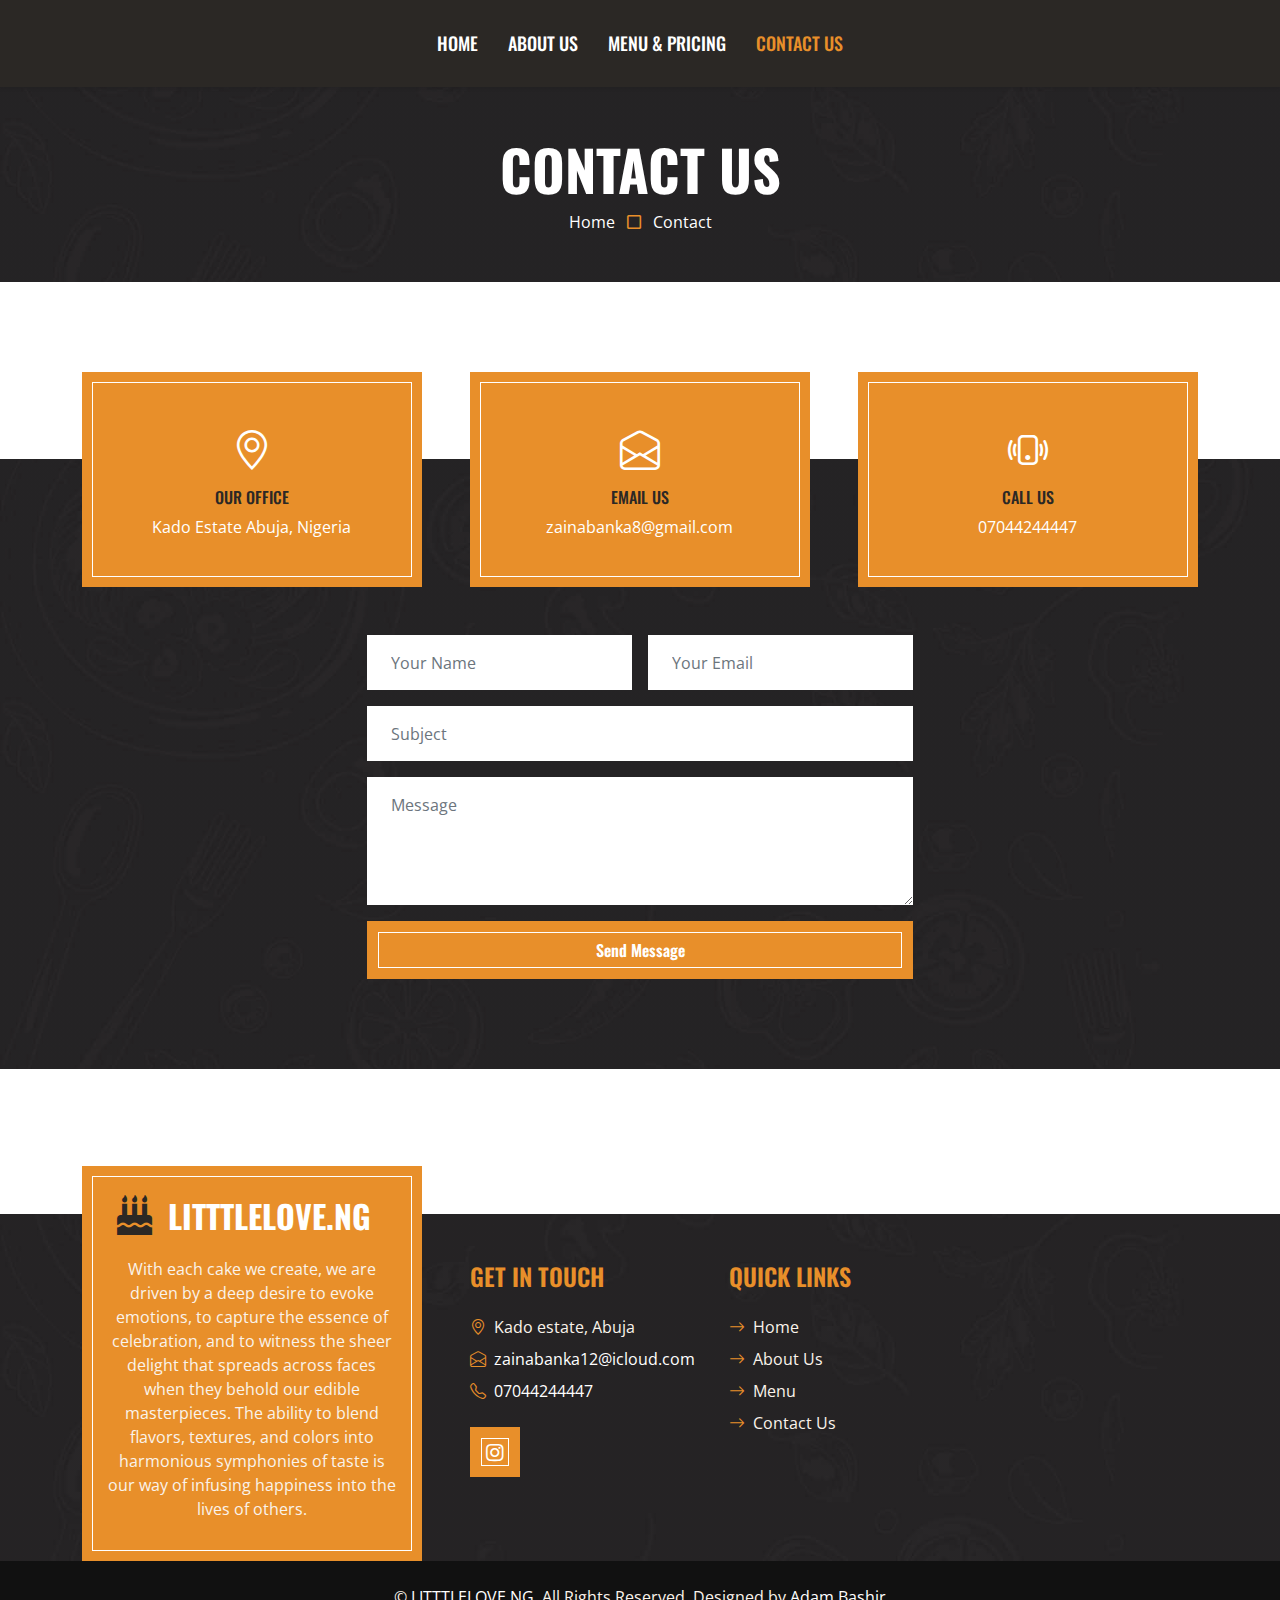
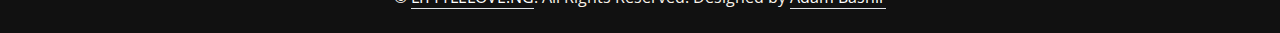
<file: contact.html>
<!DOCTYPE html>
<html lang="en">

<head>
    <meta charset="utf-8">
    <title>LitttleLove.ng</title>
    <meta content="width=device-width, initial-scale=1.0" name="viewport">
    <meta content="Free HTML Templates" name="keywords">
    <meta content="Free HTML Templates" name="description">

    <!-- Favicon -->
    <link href="img/icon.jpg" rel="icon">

    <!-- Google Web Fonts -->
    <link rel="preconnect" href="https://fonts.googleapis.com">
    <link rel="preconnect" href="https://fonts.gstatic.com" crossorigin>
    <link href="https://fonts.googleapis.com/css2?family=Open+Sans:wght@400;600&family=Oswald:wght@500;600;700&family=Pacifico&display=swap" rel="stylesheet"> 

    <!-- Icon Font Stylesheet -->
    <link href="https://cdnjs.cloudflare.com/ajax/libs/font-awesome/5.10.0/css/all.min.css" rel="stylesheet">
    <link href="https://cdn.jsdelivr.net/npm/bootstrap-icons@1.4.1/font/bootstrap-icons.css" rel="stylesheet">

    <!-- Libraries Stylesheet -->
    <link href="lib/owlcarousel/assets/owl.carousel.min.css" rel="stylesheet">

    <!-- Customized Bootstrap Stylesheet -->
    <link href="css/bootstrap.min.css" rel="stylesheet">

    
    <link href="css/style.css" rel="stylesheet">
</head>

<body>
    


    <!-- Navbar Start -->
    <nav class="navbar navbar-expand-lg bg-dark navbar-dark shadow-sm py-3 py-lg-0 px-3 px-lg-0">
        <a href="index.html" class="navbar-brand d-block d-lg-none">
            <h1 class="m-0 text-uppercase text-white"><i class="fa fa-birthday-cake fs-1 text-primary me-3"></i>LitttleLove.ng</h1>
        </a>
        <button class="navbar-toggler" type="button" data-bs-toggle="collapse" data-bs-target="#navbarCollapse">
            <span class="navbar-toggler-icon"></span>
        </button>
        <div class="collapse navbar-collapse" id="navbarCollapse">
            <div class="navbar-nav ms-auto mx-lg-auto py-0">
                <a href="index.html" class="nav-item nav-link">Home</a>
                <a href="about.html" class="nav-item nav-link">About Us</a>
                <a href="menu.html" class="nav-item nav-link">Menu & Pricing</a>
                
                <a href="contact.html" class="nav-item nav-link active">Contact Us</a>
            </div>
        </div>
    </nav>
    <!-- Navbar End -->


    <!-- Page Header Start -->
    <div class="container-fluid bg-dark bg-img p-5 mb-5">
        <div class="row">
            <div class="col-12 text-center">
                <h1 class="display-4 text-uppercase text-white">Contact Us</h1>
                <a href="">Home</a>
                <i class="far fa-square text-primary px-2"></i>
                <a href="">Contact</a>
            </div>
        </div>
    </div>
    <!-- Page Header End -->


    <!-- Contact Start -->
    <div class="container-fluid contact position-relative px-5" style="margin-top: 90px;">
        <div class="container">
            <div class="row g-5 mb-5">
                <div class="col-lg-4 col-md-6">
                    <div class="bg-primary border-inner text-center text-white p-5">
                        <i class="bi bi-geo-alt fs-1 text-white"></i>
                        <h6 class="text-uppercase my-2">Our Office</h6>
                        <span>Kado Estate Abuja, Nigeria</span>
                    </div>
                </div>
                <div class="col-lg-4 col-md-6">
                    <div class="bg-primary border-inner text-center text-white p-5">
                        <i class="bi bi-envelope-open fs-1 text-white"></i>
                        <h6 class="text-uppercase my-2">Email Us</h6>
                        <span><a href="mailto:zainabanka8@gmail.com">zainabanka8@gmail.com</a></span>
                    </div>
                </div>
                <div class="col-lg-4 col-md-6">
                    <div class="bg-primary border-inner text-center text-white p-5">
                        <i class="bi bi-phone-vibrate fs-1 text-white"></i>
                        <h6 class="text-uppercase my-2">Call Us</h6>
                        <span><a href="tel:07044244447">07044244447</a></span>
                    </div>
                </div>
            </div>
            <div class="row justify-content-center">
                <div class="col-lg-6">
                    <form action="https://formsubmit.co/zainabanka12@icloud.com" method="POST">
                        <div class="row g-3">
                            <div class="col-sm-6">
                                <input type="text" class="form-control bg-light border-0 px-4" placeholder="Your Name" name="name" style="height: 55px;">
                            </div>
                            <div class="col-sm-6">
                                <input type="email" class="form-control bg-light border-0 px-4" placeholder="Your Email" name="email" style="height: 55px;">
                            </div>
                            <div class="col-sm-12">
                                <input type="text" class="form-control bg-light border-0 px-4" placeholder="Subject" name="Subject" style="height: 55px;">
                            </div>
                            <div class="col-sm-12">
                                <textarea class="form-control bg-light border-0 px-4 py-3" rows="4" placeholder="Message" name="Message"></textarea>
                            </div>
                            <div class="col-sm-12">
                                <button class="btn btn-primary border-inner w-100 py-3" type="submit">Send Message</button>
                            </div>
                        </div>
                    </form>
                </div>
            </div>
        </div>
    </div>
    <!-- Contact End -->


    <!-- Footer Start -->
    <div class="container-fluid bg-dark bg-img text-secondary" style="margin-top: 235px">
        <div class="container">
            <div class="row gx-5">
                <div class="col-lg-4 col-md-6 mt-lg-n5">
                    <div class="d-flex flex-column align-items-center justify-content-center text-center h-100 bg-primary border-inner p-4">
                        <a href="index.html" class="navbar-brand">
                            <h2 class="m-0 text-uppercase text-white"><i class="fa fa-birthday-cake fs-1 text-dark me-3"></i>LitttleLove.ng</h2>
                        </a>
                        <p class="mt-3">With each cake we create, we are driven by a deep desire to evoke emotions, to capture the essence of celebration, and to witness the sheer delight that spreads across faces when they behold our edible masterpieces.
                            The ability to blend flavors, textures, and colors into harmonious symphonies of taste is our way of infusing happiness into the lives of others.</p>
                    </div>
                </div>
                <div class="col-lg-8 col-md-6">
                    <div class="row gx-5">
                        <div class="col-lg-4 col-md-12 pt-5 mb-5">
                           <h4 class="text-primary text-uppercase mb-4">Get In Touch</h4>
                            <div class="d-flex mb-2">
                                <i class="bi bi-geo-alt text-primary me-2"></i>
                                <p class="mb-0">Kado estate, Abuja</p>
                            </div>
                            <div class="d-flex mb-2">
                                <i class="bi bi-envelope-open text-primary me-2"></i>
                                <p class="mb-0"><a href="mailto: zainabanka12@icloud.com">zainabanka12@icloud.com</a></p>
                            </div>
                            <div class="d-flex mb-2">
                                <i class="bi bi-telephone text-primary me-2"></i>
                                <p class="mb-0"><a href="tel: 07081874774">07044244447</a></p>
                            </div>
                            <div class="d-flex mt-4">
<a class="btn btn-lg btn-primary btn-lg-square border-inner rounded-0 me-2" href="https://www.instagram.com/litttlelove.ng/"><i class="fab fa-instagram fw-normal"></i></a>
                            </div>
                        </div>
                        <div class="col-lg-4 col-md-12 pt-0 pt-lg-5 mb-5">
                            <h4 class="text-primary text-uppercase mb-4">Quick Links</h4>
                            <div class="d-flex flex-column justify-content-start">
                                <a class="text-secondary mb-2" href="index.html"><i class="bi bi-arrow-right text-primary me-2"></i>Home</a>
                                <a class="text-secondary mb-2" href="about.html"><i class="bi bi-arrow-right text-primary me-2"></i>About Us</a>
                                <a class="text-secondary mb-2" href="menu.html"><i class="bi bi-arrow-right text-primary me-2"></i>Menu</a>
                                <a class="text-secondary" href="contact.html"><i class="bi bi-arrow-right text-primary me-2"></i>Contact Us</a>
                            </div>
                        </div>
                        
                    </div>
                </div>
            </div>
        </div>
    </div>
    <div class="container-fluid text-secondary py-4" style="background: #111111;">
        <div class="container text-center">
            <p class="mb-0">&copy; <a class="text-white border-bottom" href="index.html">LITTTLELOVE.NG</a>. All Rights Reserved. 
			
			Designed by <a class="text-white border-bottom" href="https://github.com/adambash1">Adam Bashir</a></p>
        </div>
    </div>
    <!-- Footer End -->


    <!-- Back to Top -->
    <a href="#" class="btn btn-primary border-inner py-3 fs-4 back-to-top"><i class="bi bi-arrow-up"></i></a>


    <!-- JavaScript Libraries -->
    <script src="https://code.jquery.com/jquery-3.4.1.min.js"></script>
    <script src="https://cdn.jsdelivr.net/npm/bootstrap@5.0.0/dist/js/bootstrap.bundle.min.js"></script>
    <script src="lib/easing/easing.min.js"></script>
    <script src="lib/waypoints/waypoints.min.js"></script>
    <script src="lib/counterup/counterup.min.js"></script>
    <script src="lib/owlcarousel/owl.carousel.min.js"></script>

    <!-- Template Javascript -->
    <script src="js/main.js"></script>
</body>

</html>
</file>
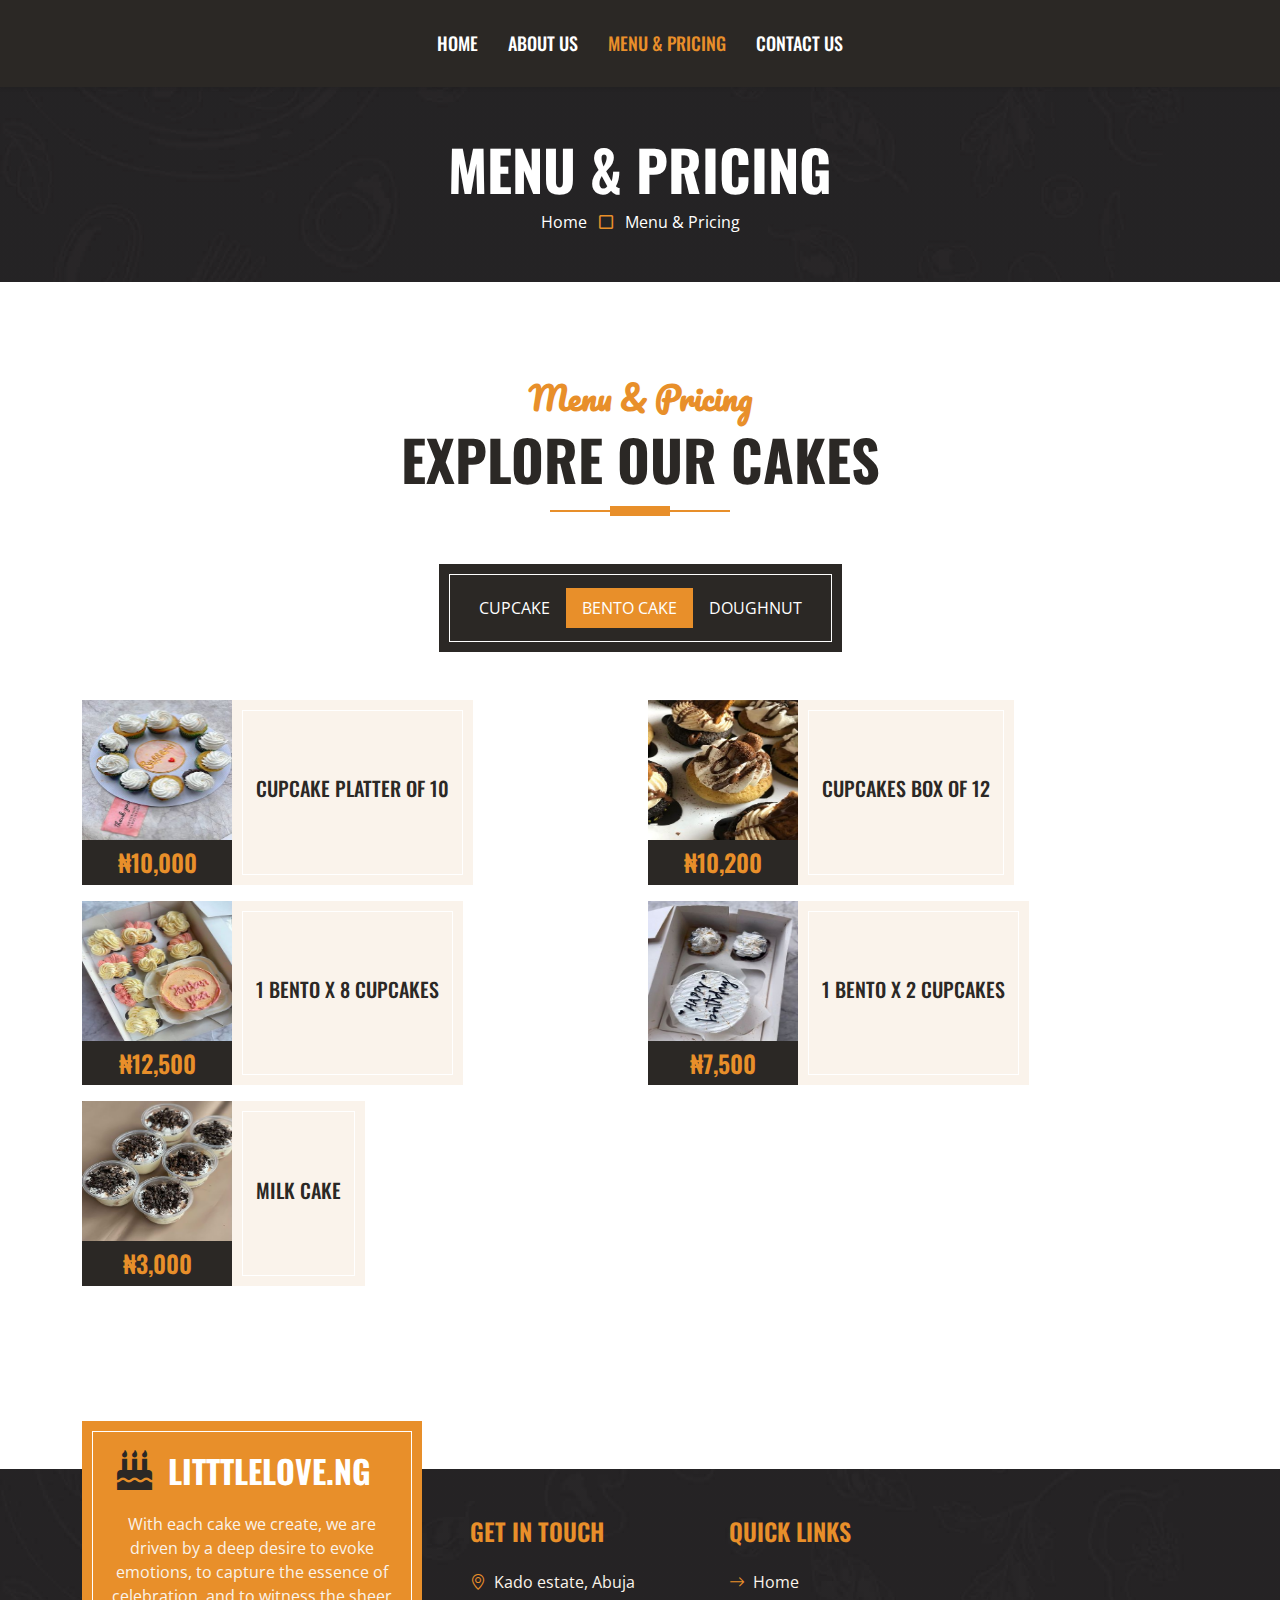
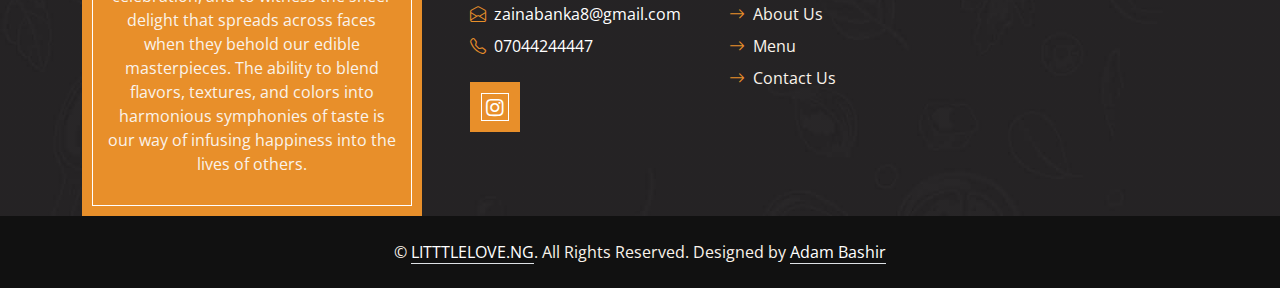
<file: menu.html>
<!DOCTYPE html>
<html lang="en">

<head>
    <meta charset="utf-8">
    <title>LitttleLove.ng</title>
    <meta content="width=device-width, initial-scale=1.0" name="viewport">
    <meta content="Free HTML Templates" name="keywords">
    <meta content="Free HTML Templates" name="description">

    <!-- Favicon -->
    <link href="img/icon.jpg" rel="icon">

    <!-- Google Web Fonts -->
    <link rel="preconnect" href="https://fonts.googleapis.com">
    <link rel="preconnect" href="https://fonts.gstatic.com" crossorigin>
    <link href="https://fonts.googleapis.com/css2?family=Open+Sans:wght@400;600&family=Oswald:wght@500;600;700&family=Pacifico&display=swap" rel="stylesheet"> 

    <!-- Icon Font Stylesheet -->
    <link href="https://cdnjs.cloudflare.com/ajax/libs/font-awesome/5.10.0/css/all.min.css" rel="stylesheet">
    <link href="https://cdn.jsdelivr.net/npm/bootstrap-icons@1.4.1/font/bootstrap-icons.css" rel="stylesheet">

    <!-- Libraries Stylesheet -->
    <link href="lib/owlcarousel/assets/owl.carousel.min.css" rel="stylesheet">

    <!-- Customized Bootstrap Stylesheet -->
    <link href="css/bootstrap.min.css" rel="stylesheet">

    
    <link href="css/style.css" rel="stylesheet">
</head>

<body>
    


    <!-- Navbar Start -->
    <nav class="navbar navbar-expand-lg bg-dark navbar-dark shadow-sm py-3 py-lg-0 px-3 px-lg-0">
        <a href="index.html" class="navbar-brand d-block d-lg-none">
            <h1 class="m-0 text-uppercase text-white"><i class="fa fa-birthday-cake fs-1 text-primary me-3"></i>LitttleLove.ng</h1>
        </a>
        <button class="navbar-toggler" type="button" data-bs-toggle="collapse" data-bs-target="#navbarCollapse">
            <span class="navbar-toggler-icon"></span>
        </button>
        <div class="collapse navbar-collapse" id="navbarCollapse">
            <div class="navbar-nav ms-auto mx-lg-auto py-0">
                <a href="index.html" class="nav-item nav-link">Home</a>
                <a href="about.html" class="nav-item nav-link">About Us</a>
                <a href="menu.html" class="nav-item nav-link active">Menu & Pricing</a>
                
                <a href="contact.html" class="nav-item nav-link">Contact Us</a>
            </div>
        </div>
    </nav>
    <!-- Navbar End -->


    <!-- Page Header Start -->
    <div class="container-fluid bg-dark bg-img p-5 mb-5">
        <div class="row">
            <div class="col-12 text-center">
                <h1 class="display-4 text-uppercase text-white">Menu & Pricing</h1>
                <a href="">Home</a>
                <i class="far fa-square text-primary px-2"></i>
                <a href="">Menu & Pricing</a>
            </div>
        </div>
    </div>
    <!-- Page Header End -->


    <!-- Products Start -->
    <div class="container-fluid about py-5">
        <div class="container">
            <div class="section-title position-relative text-center mx-auto mb-5 pb-3" style="max-width: 600px;">
                <h2 class="text-primary font-secondary">Menu & Pricing</h2>
                <h1 class="display-4 text-uppercase">Explore Our Cakes</h1>
            </div>
            <div class="tab-class text-center">
                <ul class="nav nav-pills d-inline-flex justify-content-center bg-dark text-uppercase border-inner p-4 mb-5">
                    <li class="nav-item">
                        <a class="nav-link text-white" data-bs-toggle="pill" href="#tab-1">Cupcake</a>
                    </li>
                    <li class="nav-item">
                        <a class="nav-link text-white active" data-bs-toggle="pill" href="#tab-2">Bento Cake</a>
                    </li>
                    <li class="nav-item">
                        <a class="nav-link text-white" data-bs-toggle="pill" href="#tab-3">Doughnut</a>
                    </li>
                </ul>
                <div class="tab-content">
                    <div id="tab-1" class="tab-pane fade show p-0 active">
                        <div class="row g-3">
                            <div class="col-lg-6">
                                <div class="d-flex h-100">
                                    <div class="flex-shrink-0">
                                        <img class="img-fluid" src="img/01.jpg" alt="" style="width: 150px; height: 140px;">
                                        <h4 class="bg-dark text-primary p-2 m-0">₦10,000</h4>
                                    </div>
                                    <div class="d-flex flex-column justify-content-center text-start bg-secondary border-inner px-4">
                                        <h5 class="text-uppercase">Cupcake platter of 10</h5>
                                    </div>
                                </div>
                            </div>
                            <div class="col-lg-6">
                                <div class="d-flex h-100">
                                    <div class="flex-shrink-0">
                                        <img class="img-fluid" src="img/02.jpg" alt="" style="width: 150px; height: 140px;">
                                        <h4 class="bg-dark text-primary p-2 m-0">₦10,200</h4>
                                    </div>
                                    <div class="d-flex flex-column justify-content-center text-start bg-secondary border-inner px-4">
                                        <h5 class="text-uppercase">Cupcakes box of 12</h5>
                                      </div>
                                </div>
                            </div>
                            <div class="col-lg-6">
                                <div class="d-flex h-100">
                                    <div class="flex-shrink-0">
                                        <img class="img-fluid" src="img/11.jpg" alt="" style="width: 150px; height: 140px;">
                                        <h4 class="bg-dark text-primary p-2 m-0">₦12,500</h4>
                                    </div>
                                    <div class="d-flex flex-column justify-content-center text-start bg-secondary border-inner px-4">
                                        <h5 class="text-uppercase">1 bento x 8 cupcakes</h5>
                                     </div>
                                </div>
                            </div>
                            <div class="col-lg-6">
                                <div class="d-flex h-100">
                                    <div class="flex-shrink-0">
                                        <img class="img-fluid" src="img/12.jpg" alt="" style="width: 150px; height: 140px;">
                                        <h4 class="bg-dark text-primary p-2 m-0">₦7,500</h4>
                                    </div>
                                    <div class="d-flex flex-column justify-content-center text-start bg-secondary border-inner px-4">
                                        <h5 class="text-uppercase">1 bento x 2 cupcakes</h5>
                                     </div>
                                </div>
                            </div>
                            <div class="col-lg-6">
                                <div class="d-flex h-100">
                                    <div class="flex-shrink-0">
                                        <img class="img-fluid" src="img/14.jpg" alt="" style="width: 150px; height: 140px;">
                                        <h4 class="bg-dark text-primary p-2 m-0">₦3,000</h4>
                                    </div>
                                    <div class="d-flex flex-column justify-content-center text-start bg-secondary border-inner px-4">
                                        <h5 class="text-uppercase">Milk cake</h5>
                                     </div>
                                </div>
                            </div>
                            
                        </div>
                    </div>
                    <div id="tab-2" class="tab-pane fade show p-0">
                        <div class="row g-3">
                            <div class="col-lg-6">
                                <div class="d-flex h-100">
                                    <div class="flex-shrink-0">
                                        <img class="img-fluid" src="img/03.jpg" alt="" style="width: 150px; height: 140px;">
                                        <h4 class="bg-dark text-primary p-2 m-0">₦5,500</h4>
                                    </div>
                                    <div class="d-flex flex-column justify-content-center text-start bg-secondary border-inner px-4">
                                        <h5 class="text-uppercase">Mini slices</h5>
                                     </div>
                                </div>
                            </div>
                            <div class="col-lg-6">
                                <div class="d-flex h-100">
                                    <div class="flex-shrink-0">
                                        <img class="img-fluid" src="img/04.jpg" alt="" style="width: 150px; height: 140px;">
                                        <h4 class="bg-dark text-primary p-2 m-0">₦15,000</h4>
                                    </div>
                                    <div class="d-flex flex-column justify-content-center text-start bg-secondary border-inner px-4">
                                        <h5 class="text-uppercase">Duo bento cake x Cake topper</h5>
                                     </div>
                                </div>
                            </div>
                            <div class="col-lg-6">
                                <div class="d-flex h-100">
                                    <div class="flex-shrink-0">
                                        <img class="img-fluid" src="img/05.jpg" alt="" style="width: 150px; height: 140px;">
                                        <h4 class="bg-dark text-primary p-2 m-0">₦7,000</h4>
                                    </div>
                                    <div class="d-flex flex-column justify-content-center text-start bg-secondary border-inner px-4">
                                        <h5 class="text-uppercase">Large geo heart cakesicle</h5>
                                     </div>
                                </div>
                            </div>
                            <div class="col-lg-6">
                                <div class="d-flex h-100">
                                    <div class="flex-shrink-0">
                                        <img class="img-fluid" src="img/06.jpg" alt="" style="width: 150px; height: 140px;">
                                        <h4 class="bg-dark text-primary p-2 m-0">₦1,800</h4>
                                    </div>
                                    <div class="d-flex flex-column justify-content-center text-start bg-secondary border-inner px-4">
                                        <h5 class="text-uppercase">Cake pops</h5>
                                     </div>
                                </div>
                            </div>
                            <div class="col-lg-6">
                                <div class="d-flex h-100">
                                    <div class="flex-shrink-0">
                                        <img class="img-fluid" src="img/07.jpg" alt="" style="width: 150px; height: 140px;">
                                        <h4 class="bg-dark text-primary p-2 m-0">₦1,500</h4>
                                    </div>
                                    <div class="d-flex flex-column justify-content-center text-start bg-secondary border-inner px-4">
                                        <h5 class="text-uppercase">Small Geo heart cakesicle</h5>
                                     </div>
                                </div>
                            </div>
                            <div class="col-lg-6">
                                <div class="d-flex h-100">
                                    <div class="flex-shrink-0">
                                        <img class="img-fluid" src="img/09.jpg" alt="" style="width: 150px; height: 140px;">
                                        <h4 class="bg-dark text-primary p-2 m-0">₦11,500</h4>
                                    </div>
                                    <div class="d-flex flex-column justify-content-center text-start bg-secondary border-inner px-4">
                                        <h5 class="text-uppercase">Bento Cake Duo box</h5>
                                     </div>
                                </div>
                            </div>
                            <div class="col-lg-6">
                                <div class="d-flex h-100">
                                    <div class="flex-shrink-0">
                                        <img class="img-fluid" src="img/10.jpg" alt="" style="width: 150px; height: 140px;">
                                        <h4 class="bg-dark text-primary p-2 m-0">₦5,800</h4>
                                    </div>
                                    <div class="d-flex flex-column justify-content-center text-start bg-secondary border-inner px-4">
                                        <h5 class="text-uppercase">Bento cake</h5>
                                     </div>
                                </div>
                            </div>
                        </div>
                    </div>
                    <div id="tab-3" class="tab-pane fade show p-0">
                        <div class="row g-3">
                            <div class="col-lg-6">
                                <div class="d-flex h-100">
                                    <div class="flex-shrink-0">
                                        <img class="img-fluid" src="img/08.jpg" alt="" style="width: 150px; height: 140px;">
                                        <h4 class="bg-dark text-primary p-2 m-0">₦6,000</h4>
                                    </div>
                                    <div class="d-flex flex-column justify-content-center text-start bg-secondary border-inner px-4">
                                        <h5 class="text-uppercase">Box of 6 filled and glazed doughnuts</h5>
                                     </div>
                                </div>
                            </div>
                            <div class="col-lg-6">
                                <div class="d-flex h-100">
                                    <div class="flex-shrink-0">
                                        <img class="img-fluid" src="img/13.jpg" alt="" style="width: 150px; height: 140px;">
                                        <h4 class="bg-dark text-primary p-2 m-0">₦4,500</h4>
                                    </div>
                                    <div class="d-flex flex-column justify-content-center text-start bg-secondary border-inner px-4">
                                        <h5 class="text-uppercase">Box of 4 filled/glazed doughnuts</h5>
                                     </div>
                                </div>
                            </div>
                        </div>
                    </div>
                </div>
            </div>
        </div>
    </div>
    <!-- Products End -->
    

    <!-- Footer Start -->
    <div class="container-fluid bg-img text-secondary" style="margin-top: 135px">
        <div class="container">
            <div class="row gx-5">
                <div class="col-lg-4 col-md-6 mt-lg-n5">
                    <div class="d-flex flex-column align-items-center justify-content-center text-center h-100 bg-primary border-inner p-4">
                        <a href="index.html" class="navbar-brand">
                            <h2 class="m-0 text-uppercase text-white"><i class="fa fa-birthday-cake fs-1 text-dark me-3"></i>LitttleLove.ng</h2>
                        </a>
                        <p class="mt-3">With each cake we create, we are driven by a deep desire to evoke emotions, to capture the essence of celebration, and to witness the sheer delight that spreads across faces when they behold our edible masterpieces.
                            The ability to blend flavors, textures, and colors into harmonious symphonies of taste is our way of infusing happiness into the lives of others.</p>
                    </div>
                </div>
                <div class="col-lg-8 col-md-6">
                    <div class="row gx-5">
                        <div class="col-lg-4 col-md-12 pt-5 mb-5">
                           <h4 class="text-primary text-uppercase mb-4">Get In Touch</h4>
                            <div class="d-flex mb-2">
                                <i class="bi bi-geo-alt text-primary me-2"></i>
                                <p class="mb-0">Kado estate, Abuja</p>
                            </div>
                            <div class="d-flex mb-2">
                                <i class="bi bi-envelope-open text-primary me-2"></i>
                                <p class="mb-0"><a href="mailto:zainabanka8@gmail.com">zainabanka8@gmail.com</a></p>
                            </div>
                            <div class="d-flex mb-2">
                                <i class="bi bi-telephone text-primary me-2"></i>
                                <p class="mb-0"><a href="tel:07081874774">07044244447</a></p>
                            </div>
                            <div class="d-flex mt-4">
<a class="btn btn-lg btn-primary btn-lg-square border-inner rounded-0 me-2" href="https://www.instagram.com/litttlelove.ng/"><i class="fab fa-instagram fw-normal"></i></a>
                            </div>
                        </div>
                        <div class="col-lg-4 col-md-12 pt-0 pt-lg-5 mb-5">
                            <h4 class="text-primary text-uppercase mb-4">Quick Links</h4>
                            <div class="d-flex flex-column justify-content-start">
                                <a class="text-secondary mb-2" href="index.html"><i class="bi bi-arrow-right text-primary me-2"></i>Home</a>
                                <a class="text-secondary mb-2" href="about.html"><i class="bi bi-arrow-right text-primary me-2"></i>About Us</a>
                                <a class="text-secondary mb-2" href="menu.html"><i class="bi bi-arrow-right text-primary me-2"></i>Menu</a>
                                <a class="text-secondary" href="contact.html"><i class="bi bi-arrow-right text-primary me-2"></i>Contact Us</a>
                            </div>
                        </div>
                        
                    </div>
                </div>
            </div>
        </div>
    </div>
    <div class="container-fluid text-secondary py-4" style="background: #111111;">
        <div class="container text-center">
            <p class="mb-0">&copy; <a class="text-white border-bottom" href="index.html">LITTTLELOVE.NG</a>. All Rights Reserved. 
			
			Designed by <a class="text-white border-bottom" href="https://github.com/adambash1">Adam Bashir</a></p>
        </div>
    </div>
    <!-- Footer End -->


    <!-- Back to Top -->
    <a href="#" class="btn btn-primary border-inner py-3 fs-4 back-to-top"><i class="bi bi-arrow-up"></i></a>


    <!-- JavaScript Libraries -->
    <script src="https://code.jquery.com/jquery-3.4.1.min.js"></script>
    <script src="https://cdn.jsdelivr.net/npm/bootstrap@5.0.0/dist/js/bootstrap.bundle.min.js"></script>
    <script src="lib/easing/easing.min.js"></script>
    <script src="lib/waypoints/waypoints.min.js"></script>
    <script src="lib/counterup/counterup.min.js"></script>
    <script src="lib/owlcarousel/owl.carousel.min.js"></script>

    <!-- Template Javascript -->
    <script src="js/main.js"></script>
</body>

</html>
</file>
<file: css/style.css>
/********** Template CSS **********/
:root {
    --primary: #E88F2A;
    --secondary: #FAF3EB;
    --light: #FFFFFF;
    --dark: #2B2825;
}

.font-secondary {
    font-family: 'Pacifico', cursive;
}

h1,
h2,
.font-weight-bold {
    font-weight: 700 !important;
}

h3,
h4,
.font-weight-semi-bold {
    font-weight: 600 !important;
}

h5,
h6,
.font-weight-medium {
    font-weight: 500 !important;
}

.btn {
    font-family: 'Oswald', sans-serif;
    font-weight: 600;
    transition: .5s;
}

.btn-primary {
    color: #FFFFFF;
}

.border-inner {
    position: relative;
}

.border-inner * {
    position: relative;
    z-index: 1;
}

.border-inner::before {
    position: absolute;
    content: "";
    top: 10px;
    right: 10px;
    bottom: 10px;
    left: 10px;
    background: none;
    border: 1px solid var(--light);
    z-index: 0;
}

.btn-square {
    width: 40px;
    height: 40px;
}

.btn-sm-square {
    width: 30px;
    height: 30px;
}

.btn-lg-square {
    width: 50px;
    height: 50px;
}

.btn-square,
.btn-sm-square,
.btn-lg-square {
    padding-left: 0;
    padding-right: 0;
    text-align: center;
}

.back-to-top {
    position: fixed;
    display: none;
    right: 30px;
    bottom: 0;
    border-radius: 0;
    z-index: 99;
}

.navbar-dark .navbar-nav .nav-link {
    font-family: 'Oswald', sans-serif;
    padding: 30px 15px;
    font-size: 18px;
    font-weight: 500;
    text-transform: uppercase;
    color: var(--light);
    outline: none;
    transition: .5s;
}

.sticky-top.navbar-dark .navbar-nav .nav-link {
    padding: 20px 15px;
}

.navbar-dark .navbar-nav .nav-link:hover,
.navbar-dark .navbar-nav .nav-link.active {
    color: var(--primary);
}

@media (max-width: 991.98px) {
    .navbar-dark .navbar-nav .nav-link  {
        padding: 10px 0;
    }
}

.hero-header {
    background: url(../img/hero.jpg) top right no-repeat;
    background-size: cover;
}

.btn-play {
    position: relative;
    display: block;
    box-sizing: content-box;
    width: 16px;
    height: 26px;
    border-radius: 100%;
    border: none;
    outline: none !important;
    padding: 18px 20px 20px 28px;
    background: #FFFFFF;
}

.btn-play:before {
    content: "";
    position: absolute;
    z-index: 0;
    left: 50%;
    top: 50%;
    transform: translateX(-50%) translateY(-50%);
    display: block;
    width: 60px;
    height: 60px;
    background: #FFFFFF;
    border-radius: 100%;
    animation: pulse-border 1500ms ease-out infinite;
}

.btn-play:after {
    content: "";
    position: absolute;
    z-index: 1;
    left: 50%;
    top: 50%;
    transform: translateX(-50%) translateY(-50%);
    display: block;
    width: 60px;
    height: 60px;
    background: #FFFFFF;
    border-radius: 100%;
    transition: all 200ms;
}

.btn-play span {
    display: block;
    position: relative;
    z-index: 3;
    width: 0;
    height: 0;
    left: -1px;
    border-left: 16px solid var(--primary);
    border-top: 11px solid transparent;
    border-bottom: 11px solid transparent;
}

@keyframes pulse-border {
    0% {
        transform: translateX(-50%) translateY(-50%) translateZ(0) scale(1);
        opacity: 1;
    }

    100% {
        transform: translateX(-50%) translateY(-50%) translateZ(0) scale(2);
        opacity: 0;
    }
}

#videoModal .modal-dialog {
    position: relative;
    max-width: 800px;
    margin: 60px auto 0 auto;
}

#videoModal .modal-body {
    position: relative;
    padding: 0px;
}

#videoModal .close {
    position: absolute;
    width: 30px;
    height: 30px;
    right: 0px;
    top: -30px;
    z-index: 999;
    font-size: 30px;
    font-weight: normal;
    color: #FFFFFF;
    background: #000000;
    opacity: 1;
}

.section-title::before {
    position: absolute;
    content: "";
    width: 60px;
    height: 10px;
    left: 50%;
    bottom: 0;
    margin-left: -30px;
    background: var(--primary);
}

.section-title::after {
    position: absolute;
    content: "";
    width: 180px;
    height: 2px;
    left: 50%;
    bottom: 4px;
    margin-left: -90px;
    background: var(--primary);
}

.service::after,
.contact::after {
    position: absolute;
    content: "";
    width: 100%;
    height: calc(100% - 45px);
    top: 135px;
    left: 0;
    background: linear-gradient(rgba(43, 40, 37, .9), rgba(43, 40, 37, .9)), url(../img/service.jpg) center center no-repeat;
    background-size: cover;
    z-index: -1;
}

.contact::after {
    background: linear-gradient(rgba(43, 40, 37, .5), rgba(43, 40, 37, .5)), url(../img/bg.jpg) center center no-repeat;
    background-size: cover;
}

.bg-offer {
    background: linear-gradient(rgba(43, 40, 37, .9), rgba(43, 40, 37, .9)), url(../img/offer.jpg) center center no-repeat;
    background-size: cover;
}

.team-item img {
    transition: .5s;
}

.team-item:hover img {
    transform: scale(1.1);
    filter: blur(5px)
}

.team-item .team-overlay {
    transition: .5s;
    opacity: 0;
}

.team-item:hover .team-overlay {
    opacity: 1;
}

.testimonial-carousel .owl-dots {
    height: 45px;
    margin-top: 30px;
    display: flex;
    align-items: flex-end;
    justify-content: center;
}

.testimonial-carousel .owl-dot {
    position: relative;
    display: inline-block;
    margin: 0 2px;
    width: 10px;
    height: 25px;
    background: #DDDDDD;
    transition: .5s;
}

.testimonial-carousel .owl-dot.active {
    height: 45px;
    background: var(--primary);
}

.testimonial-carousel .owl-item .testimonial-item {
    opacity: .1;
    transition: .5s;
}

.testimonial-carousel .owl-item.center .testimonial-item {
    opacity: 1;
}

.bg-img {
    background: linear-gradient(rgba(43, 40, 37, .5), rgba(43, 40, 37, .5)), url(../img/bg.jpg) center center no-repeat;
    background-size: cover;
}
a{
    color: #FFFFFF;
}
.img-fluid w-100{
   height: 1200px;
   width: 1200px;
}
</file>
